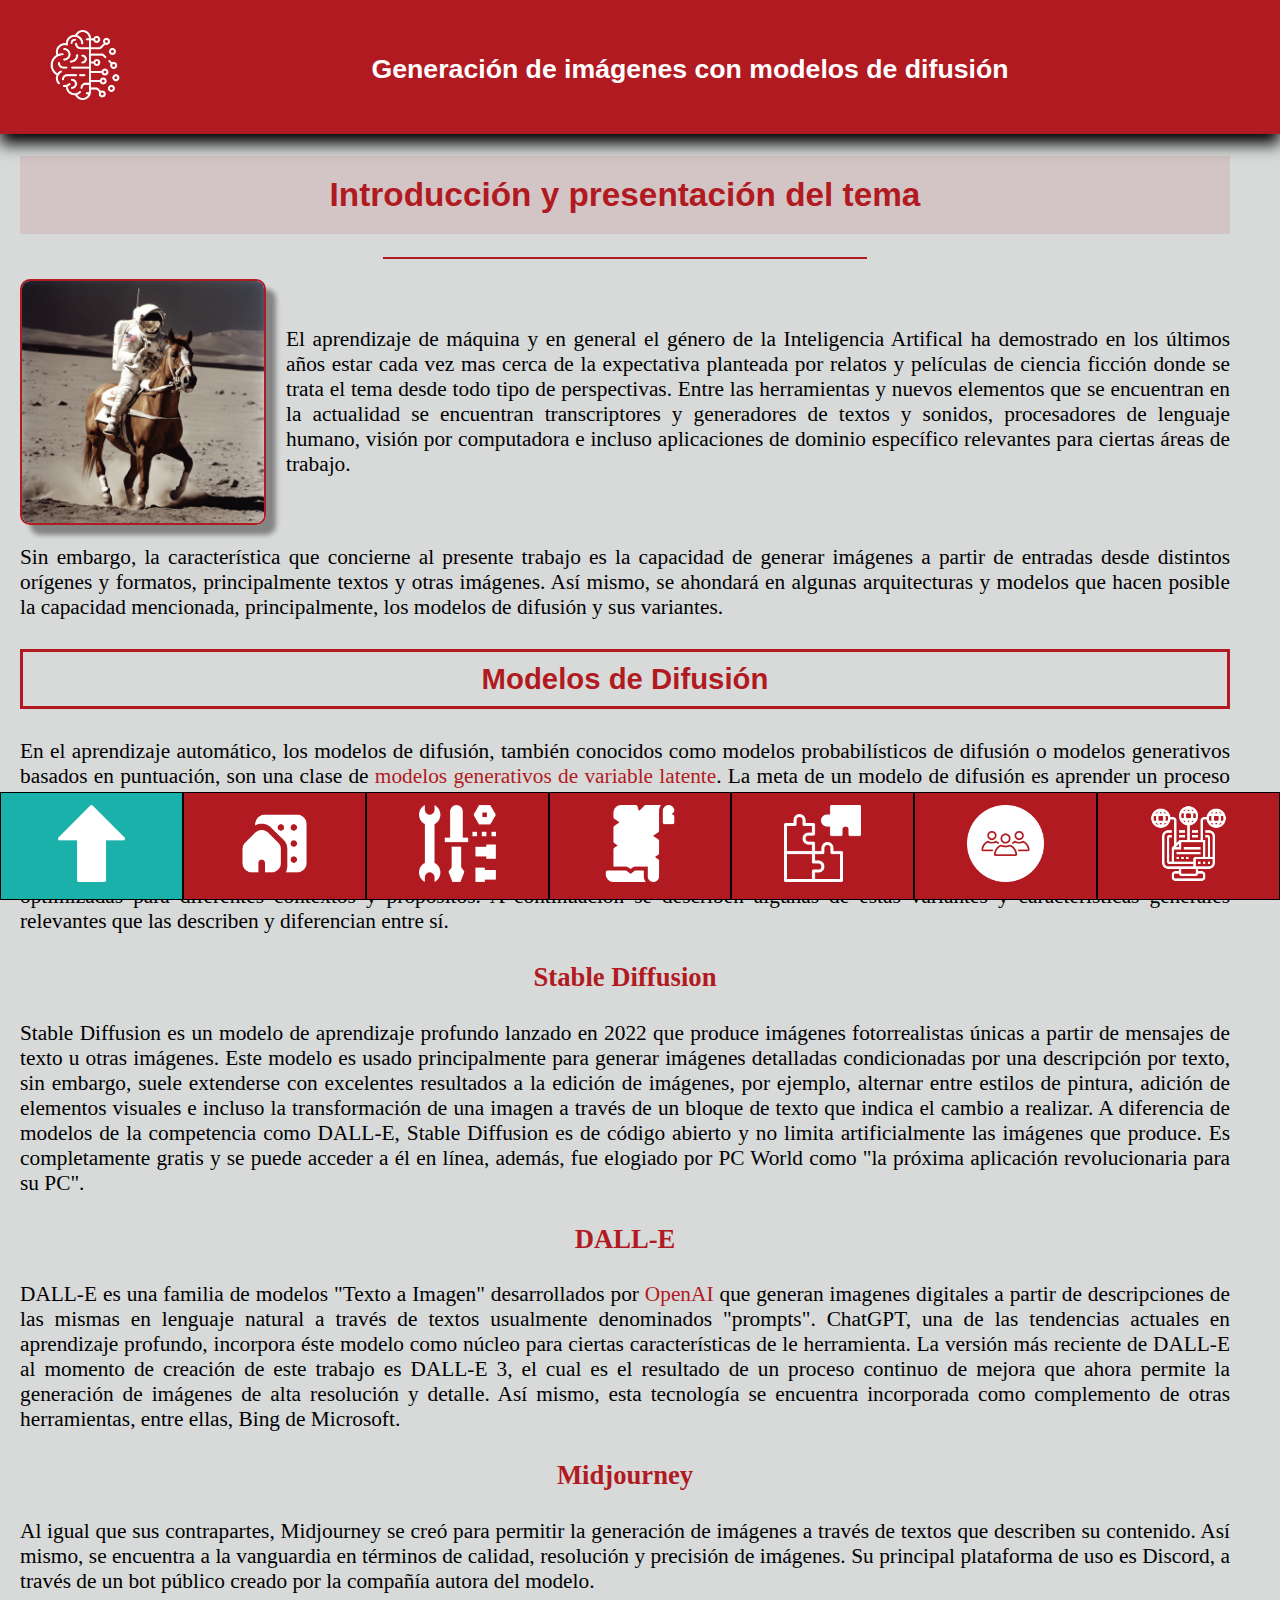
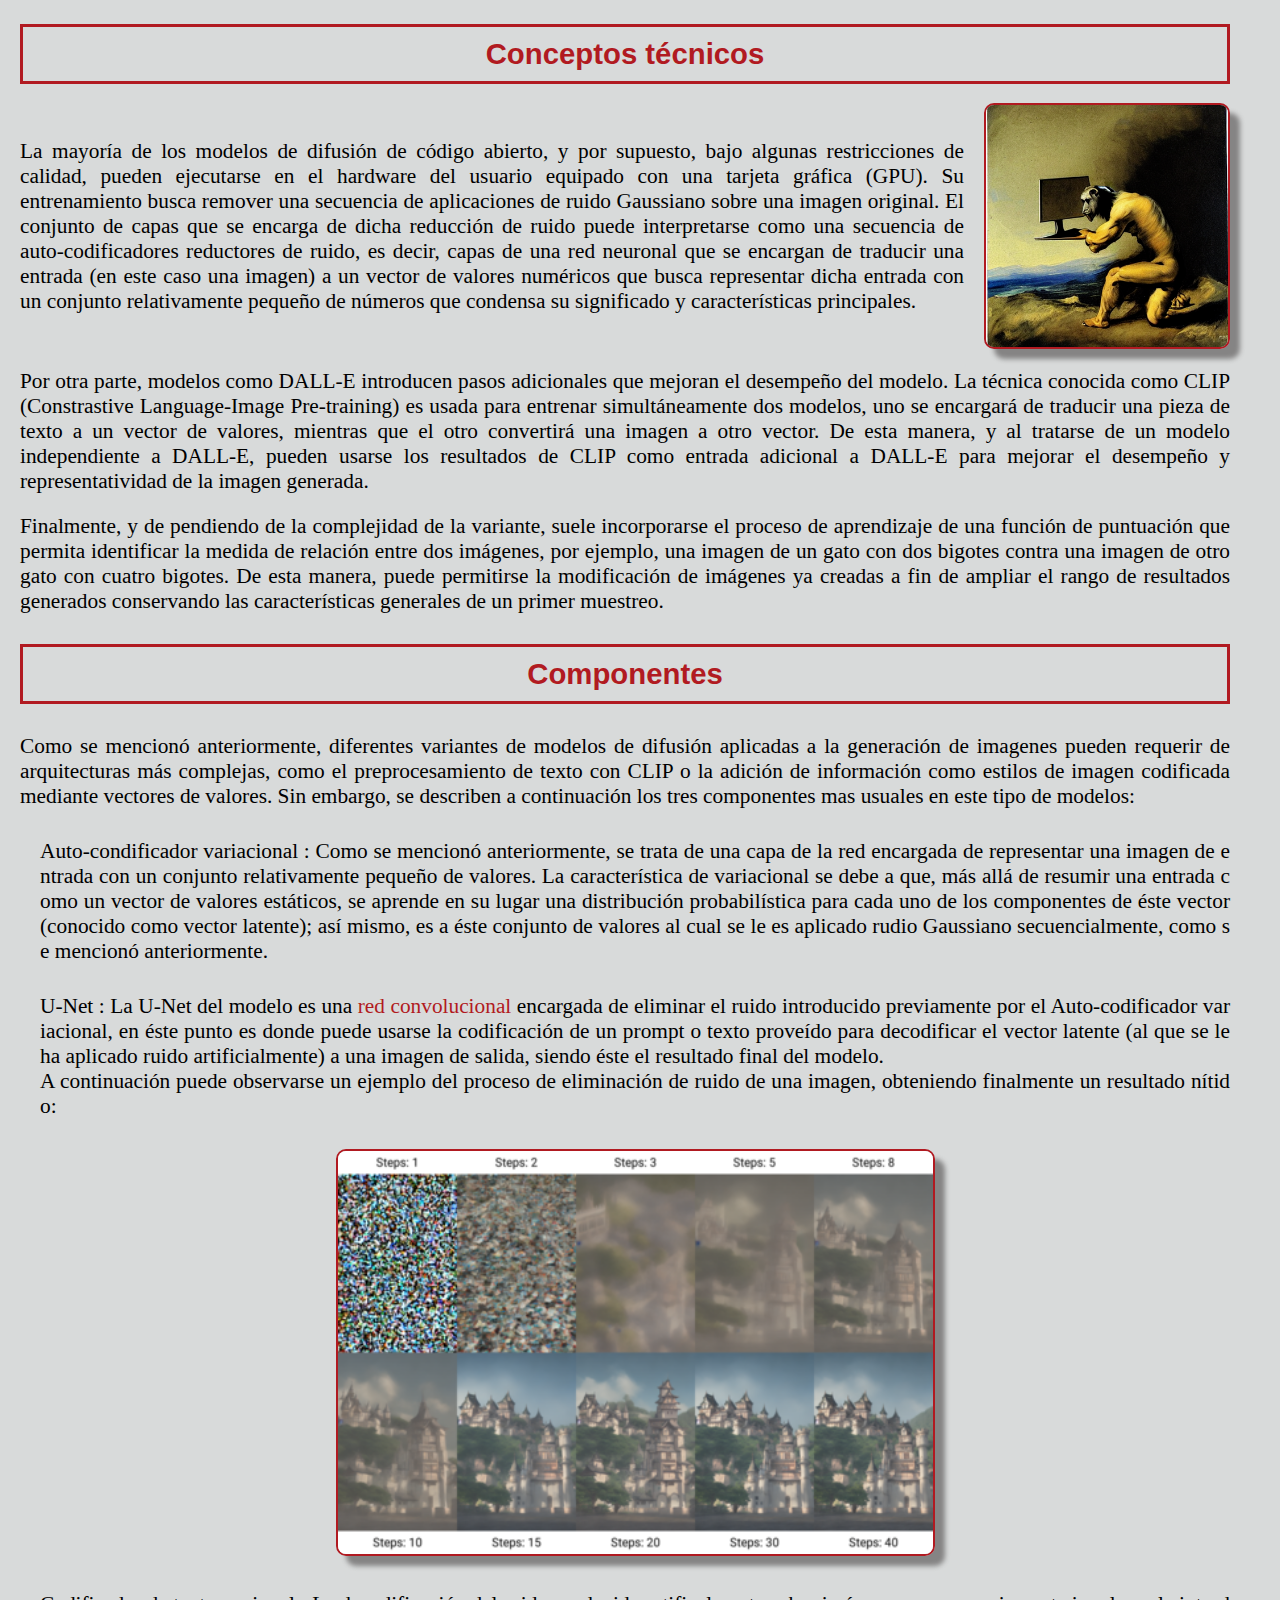
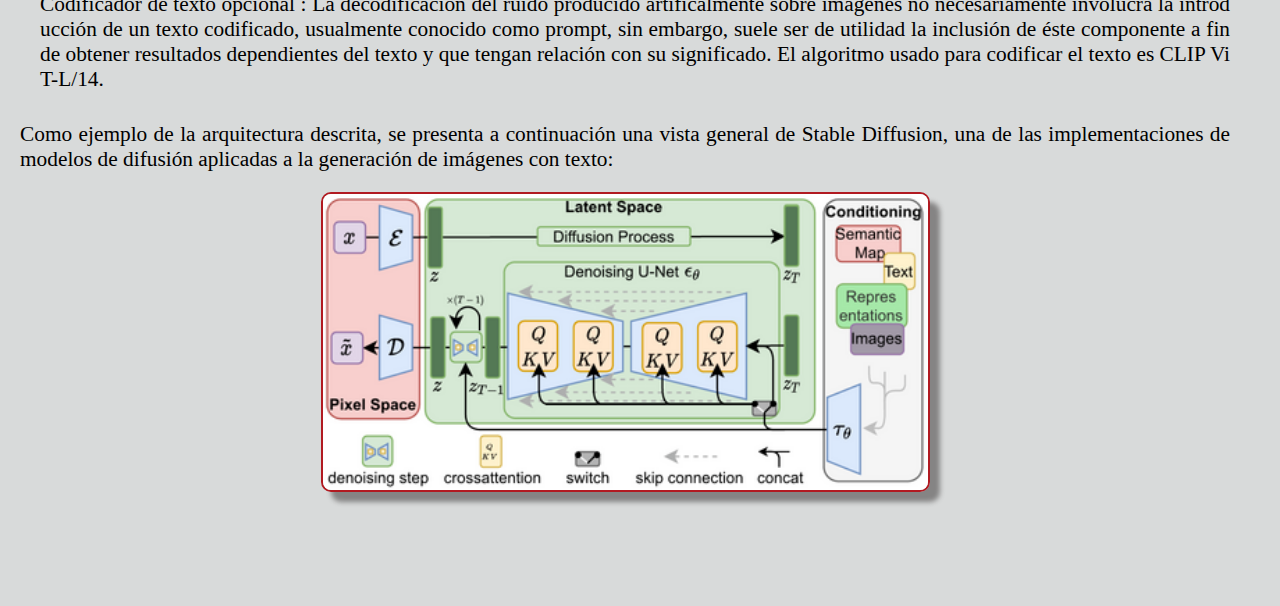
<file: index.html>
<!doctype html>

<html>

<head>
    <meta charset="UTF-8">
    <meta lang="es">
    <title>Modelo Stable Diffusion y la generación de imágenes con modelos de difusión</title>

    <!-- Asociar hoja de estilos de página -->
    <link rel="stylesheet" href="styles/style.css" type="text/css">

    <!-- Asociar logo a la página -->
    <link rel="shortcut icon" href="images/logo.png" />
    
    
</head>

<body>
    <!-- Encabezado de nombre de página -->
    <div class="contenedorEncabezado" id="inicio">
        <a href="index.html" target="_self">
            <img class="imagenLogo" alt="IA logo" src="images/logo.png">
        </a>
        <h1>
            <a href="index.html" target="_self">
                Generación de imágenes con modelos de difusión
            </a>
        </h1>
    </div>

    <!-- contenedor padre para menú de navegación y contenido -->
    <div class="contenedorMaestro">
        <input type="checkbox" id="expandirMenu">
        <label id="expandirMenuEtiqueta" for="expandirMenu">
            <img class="expandir" src="images/Arriba.png">
            <img class="contraer" src="images/Abajo.png">
        </label>

        <ul class="navegacion">
            <li class="itemVolver">
                <a href="#inicio" target="_self">
                    <button>
                        <img src="images/Volver.png">
                        <p>Volver arriba</p>
                    </button>
                </a>
            </li>
            <li>
                <ul>
                    <li>
                        <a href="index.html#modelosDifusion" target="_self">
                            <button>
                                Modelos de difusión
                            </button>
                        </a>
                    </li>
                    <li>
                        <a href="index.html#conceptosTecnicos" target="_self">
                            <button>
                                Conceptos Teóricos
                            </button>
                        </a>
                    </li>
                    <li>
                    <a href="index.html#componentes" target="_self">
                        <button>
                            Componentes
                        </button>
                    </a>
                    </li>
                </ul>
                <a  href="index.html" target="_self">
                    <button>
                        <img src="images/Home.png">
                        <p>Introducción</p>
                    </button>
                </a>
            </li>
            <li>
                <ul>
                    <li>
                    <a href="pages/desarrollo.html#contribucion" target="_self">
                        <button>
                            Contribución mundial a IA
                        </button>
                    </a>
                        </li>
                    <li>
                    <a href="pages/desarrollo.html#equipos" target="_self">
                        <button>
                            Equipos Importantes
                        </button>
                    </a>
                        </li>
                </ul>
                <a href="pages/desarrollo.html" target="_self">
                    <button>
                        <img src="images/Tools.png">
                        <p>Desarollo</p>
                    </button>
                </a>

            </li>
            <li>
                <ul>
                    <li>
                    <a href="pages/historia.html#antecedentes" target="_self">
                        <button>
                            Antecedentes Históricos
                        </button>
                    </a>
                        </li>
                    <li>
                    <a href="pages/historia.html#moderno" target="_self">
                        <button>
                            Desarrollo en la Era Moderna
                        </button>
                    </a>
                        </li>
                    <li>
                    <a href="pages/historia.html#futuro" target="_self">
                        <button>
                            Futuro y desarrollos actuales
                        </button>
                    </a>
                        </li>
                </ul>
                <a href="pages/historia.html" target="_self">
                    <button>
                        <img src="images/Paper.png">
                        <p>Historia</p>
                    </button>
                </a>
            </li>
            <li>
                <ul>
                    <li>
                        <a href="pages/aplicaciones.html#ejemplos" target="_self">
                            <button>
                                Ejemplos de uso
                            </button>
                        </a>
                    </li>
                    <li>
                        <a href="pages/aplicaciones.html#experimentaloTuMismo" target="_self">
                            <button>
                                Experimenta tu mismo
                            </button>
                        </a>
                    </li>
                </ul>
                <a href="pages/aplicaciones.html" target="_self">
                    <button>
                        <img src="images/Activity.png">
                        <p>Aplicaciones</p>
                    </button>
                </a>

            </li>
            <li>
                <a href="pages/personajes.html" target="_self">
                    <button>
                        <img src="images/People.png">
                        <p>Personajes</p>
                    </button>
                </a>
            </li>
            <li>
                <ul>
                    <li>
                        <a href="pages/referencias.html#imagenes" target="_self">
                            <button>
                                Imágenes
                            </button>
                        </a>
                    </li>
                    <li>
                        <a href="pages/referencias.html#referencias" target="_self">
                            <button>
                                Referencias
                            </button>
                        </a>
                    </li>
                </ul>
                <a href="pages/referencias.html" target="_self">
                    <button>
                        <img src="images/Credits.png">
                        <p>Créditos</p>
                    </button>
                </a>
            </li>
        </ul>

        <!-- contenido principal -->
        <div class="contenedorContenido">
            <h1 class="textoTituloContenido">
                Introducción y presentación del tema
            </h1>
            <div class="contenedorSeparador"></div>
            
            <div class="contenedorResponsivo">
                <img src="images/Astronaut.jpg" alt="Ejemplo de stable diffusion"
                            class="imagenGeneral imagenParrafoIzquierda bordeSombra">
            
                <p class="textoContenido">
                    El aprendizaje de máquina y en general el género de la <b>Inteligencia Artifical</b> ha demostrado en los últimos años estar cada vez mas cerca de la expectativa planteada por relatos y películas de ciencia ficción donde se trata el tema desde todo tipo de perspectivas. Entre las herramientas y nuevos elementos que se encuentran en la actualidad se encuentran transcriptores y generadores de textos y sonidos, procesadores de lenguaje humano, visión por computadora e incluso aplicaciones de dominio específico relevantes para ciertas áreas de trabajo.
                </p>
            </div>
            
            
            <p class="textoContenido">
                Sin embargo, la característica que concierne al presente trabajo es la capacidad de <b>generar imágenes a partir de entradas</b> desde distintos orígenes y formatos, principalmente textos y otras imágenes. Así mismo, se ahondará en algunas arquitecturas y modelos que hacen posible la capacidad mencionada, principalmente, los modelos de difusión y sus variantes.
            </p>
            
            <div id="modelosDifusion">
                <h1 class="textoSubtituloContenido">
                    Modelos de Difusión
                </h1>

                <p class="textoContenido">
                    En el aprendizaje automático, los modelos de difusión, también conocidos como modelos probabilísticos de difusión o modelos generativos basados en puntuación, son una clase de <a href="https://en.wikipedia.org/wiki/Latent_variable_model">modelos generativos de variable latente</a>. La meta de un modelo de difusión es aprender un proceso de difusión que genera una <b>distribución probabilística</b> para un conjunto de datos dado, y desde la cuál sea posible <b>muestrear nuevos ejemplos</b> (en nuestro caso imágenes) nunca antes vistas durante etapas de entrenamiento.
                </p>

                <p class="textoContenido">
                    Dentro del conjunto de modelos que se quiere tratar existe una cantidad significativa de implementaciones y variantes distintas <b>usadas y optimizadas</b> para diferentes contextos y propósitos. A continuación se describen algunas de éstas variantes y características generales relevantes que las describen y diferencian entre sí.
                </p>
                
                <div>
                    <h1 class="textoTituloSeccion">
                        Stable Diffusion
                    </h1>

                    <p class="textoContenido">
                        <b>Stable Diffusion</b> es un modelo de aprendizaje profundo lanzado en 2022 que <b>produce imágenes
                        fotorrealistas únicas</b> a partir de mensajes de texto u otras imágenes. Este modelo es usado principalmente para generar imágenes detalladas <b>condicionadas por una descripción por texto</b>, sin embargo, suele extenderse con excelentes resultados a la edición de imágenes, por ejemplo, alternar entre estilos de pintura, adición de elementos visuales e incluso la transformación de una imagen a través de un bloque de texto
                        que indica el cambio a realizar. A diferencia de modelos de la competencia como DALL-E, Stable Diffusion es de <b>código abierto</b> y no limita artificialmente las imágenes que produce. <b>Es completamente gratis</b> y se puede acceder a él en línea, además, fue elogiado por PC World como "la próxima aplicación revolucionaria para su PC".
                    </p>
                </div>
                
                <div>
                <h1 class="textoTituloSeccion">
                    DALL-E
                </h1>
                
                <p class="textoContenido">
                    <b>DALL-E</b> es una familia de modelos "Texto a Imagen" desarrollados por <a href="https://en.wikipedia.org/wiki/OpenAI">OpenAI</a> que generan imagenes digitales a partir de descripciones de las mismas en lenguaje natural a través de textos usualmente denominados <b>"prompts"</b>. ChatGPT, una de las tendencias actuales en aprendizaje profundo, incorpora éste modelo como núcleo para ciertas características de le herramienta. La versión más reciente de DALL-E al momento de creación de este trabajo es <b>DALL-E 3</b>, el cual es el resultado de un proceso continuo de mejora que ahora permite la generación de imágenes de alta resolución y detalle. Así mismo, esta tecnología se encuentra incorporada como <b>complemento de otras herramientas</b>, entre ellas, Bing de Microsoft.
                </p>
                    </div>
                
                <h1 class="textoTituloSeccion">
                    Midjourney
                </h1>
                
                <p class="textoContenido">
                    Al igual que sus contrapartes, <b>Midjourney</b> se creó para permitir la generación de imágenes a través de textos que describen su contenido. Así mismo, se encuentra a la vanguardia en términos de <b>calidad</b>, <b>resolución</b> y <b>precisión de imágenes</b>. Su principal plataforma de uso es <b>Discord</b>, a través de un bot público creado por la compañía autora del modelo.
                </p>
            </div>
            
            <div id="conceptosTecnicos">
                <h1 class="textoSubtituloContenido">
                    Conceptos técnicos
                </h1>
                
                <div class="contenedorResponsivo">
                    
                    <p class="textoContenido">
                        La mayoría de los modelos de difusión de código abierto, y por supuesto, bajo algunas restricciones de calidad, pueden ejecutarse en el <b>hardware del usuario</b> equipado con una tarjeta gráfica (GPU).
                        Su entrenamiento busca remover una secuencia de aplicaciones de
                        <b>ruido Gaussiano</b> sobre una imagen original. El conjunto de capas que se encarga de dicha reducción de
                        ruido puede interpretarse como una secuencia de auto-codificadores reductores de ruido, es decir, capas de una red neuronal que se encargan de traducir una entrada (en este caso una imagen) a un vector de
                        valores numéricos que busca representar dicha entrada con un <b>conjunto relativamente pequeño de números</b>
                        que condensa su significado y características principales.
                    </p>
                    
                    <img src="images/Goya.png" alt="Ejemplo de stable diffusion"
                    class="imagenGeneral imagenParrafoDerecha bordeSombra">
                </div>
                
                <p class="textoContenido">
                    Por otra parte, modelos como DALL-E introducen pasos adicionales que mejoran el desempeño del modelo. La técnica conocida como <b>CLIP (Constrastive Language-Image Pre-training)</b> es usada para entrenar simultáneamente dos modelos, uno se encargará de <b>traducir una pieza de texto a un vector de valores</b>, mientras que el otro <b>convertirá una imagen a otro vector</b>. De esta manera, y al tratarse de un modelo independiente a DALL-E, pueden usarse los resultados de CLIP como entrada adicional a DALL-E para mejorar el desempeño y representatividad de la imagen generada.
                </p>
                <p class="textoContenido">
                    Finalmente, y de pendiendo de la complejidad de la variante, suele incorporarse el proceso de <b>aprendizaje de una función de puntuación</b> que permita identificar la medida de <b>relación entre dos imágenes</b>, por ejemplo, una imagen de un gato con dos bigotes contra una imagen de otro gato con cuatro bigotes. De esta manera, puede permitirse la modificación de imágenes ya creadas a fin de ampliar el rango de resultados generados conservando las características generales de un primer muestreo.
                </p>
            </div>
            
            <div id="componentes">
                <h1 class="textoSubtituloContenido">
                    Componentes
                </h1>
                
                <!-- Lista no ordenada de componentes del modelo -->
                <p class="textoContenido">
                    Como se mencionó anteriormente, diferentes variantes de modelos de difusión aplicadas a la generación de imagenes pueden requerir de <b>arquitecturas más complejas</b>, como el preprocesamiento de texto con CLIP o la adición de información como estilos de imagen codificada mediante vectores de valores. Sin embargo, se describen a continuación los <b>tres componentes</b> mas usuales en este tipo de modelos:
                </p>
                <div class="listaContenido">
                    <p class="textoContenido contenedorMargenInferior">
                        <b>Auto-condificador variacional</b> : Como se mencionó anteriormente, se trata de una capa de la
                        red encargada de representar una imagen de entrada con un conjunto relativamente pequeño de valores.
                        La característica de variacional se debe a que, más allá de resumir una entrada como un vector de
                        valores estáticos, se aprende en su lugar una distribución probabilística para cada uno de los
                        componentes de éste vector (conocido como vector latente); así mismo, es a éste conjunto de valores
                        al cual se le es aplicado rudio Gaussiano secuencialmente, como se mencionó anteriormente.
                    </p>
                    <p class="textoContenido contenedorMargenInferior">
                        <b>U-Net</b> : La U-Net del modelo es una <a
                            href="https://es.wikipedia.org/wiki/Red_neuronal_convolucional">red convolucional</a>
                        encargada de eliminar el ruido introducido previamente por el Auto-codificador variacional, en éste
                        punto es donde puede usarse la codificación de un prompt o texto proveído para decodificar el vector
                        latente (al que se le ha aplicado ruido artificialmente) a una imagen de salida, siendo éste el
                        resultado final del modelo. <br>
                        A continuación puede observarse un ejemplo del proceso de eliminación de ruido de una imagen,
                        obteniendo finalmente un resultado nítido:
                    </p>
                    <img src="images/DecoderSteps.png" alt="Arquitectura del modelo"
                        class="imgAspecto bordeSombra">
                    <p class="textoContenido contenedorMargenInferior">
                        <b>Codificador de texto opcional</b> : La decodificación del ruido producido artificalmente sobre
                        imágenes no necesariamente involucra la introducción de un texto codificado, usualmente conocido
                        como prompt, sin embargo, suele ser de utilidad la inclusión de éste componente a fin de
                        obtener resultados dependientes del texto y que tengan relación con su significado. El algoritmo
                        usado para
                        codificar el texto es CLIP ViT-L/14.
                    </p>
                </div>
                
            </div>

            <!-- Elementos aislados finales -->

            <p class="textoContenido">
                Como ejemplo de la arquitectura descrita, se presenta a continuación una vista general de <b>Stable Diffusion</b>, una de las implementaciones de modelos de difusión aplicadas a la generación de imágenes con texto:
            </p>

            <div class="contenedorCentrado">
                <img src="images/StableDiffusionModel.png" alt="Arquitectura del modelo" class="imgAspecto bordeSombra">
            </div>
        </div>
    </div>

</body>

</html>
</file>
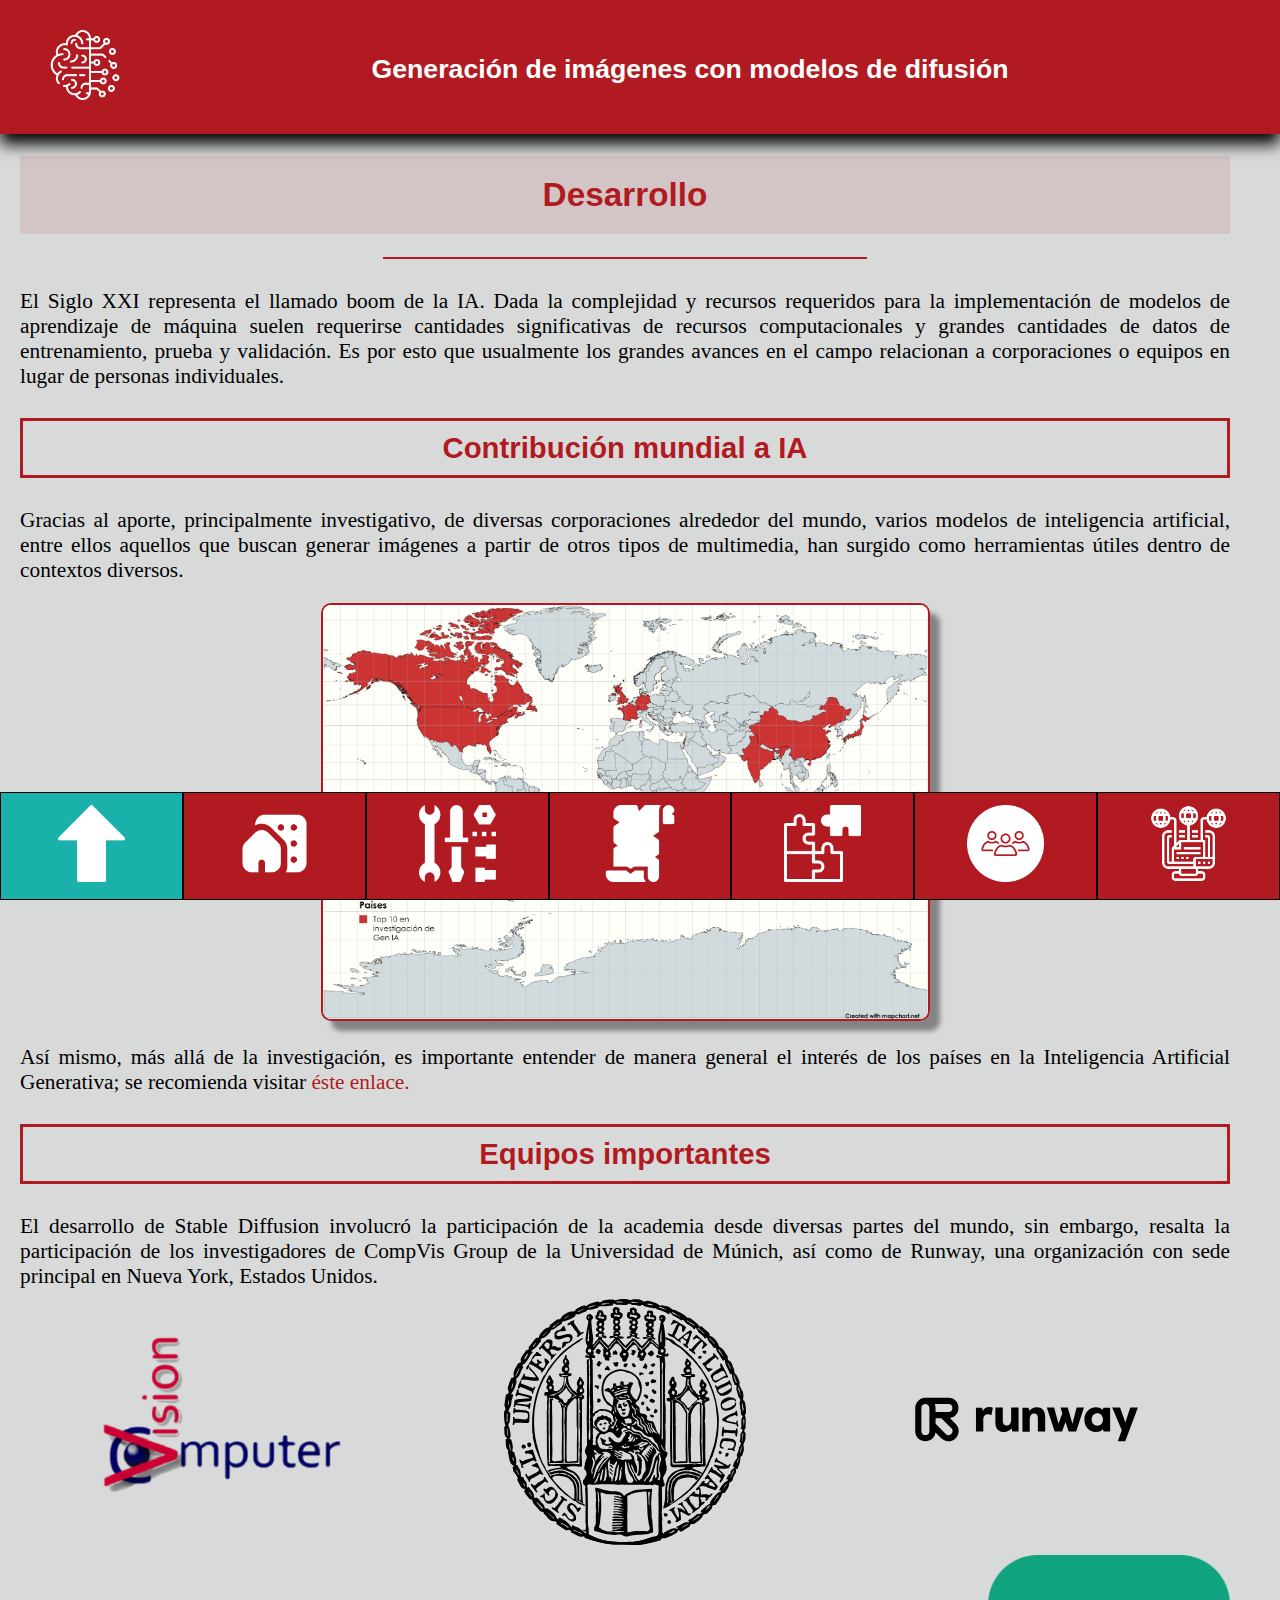
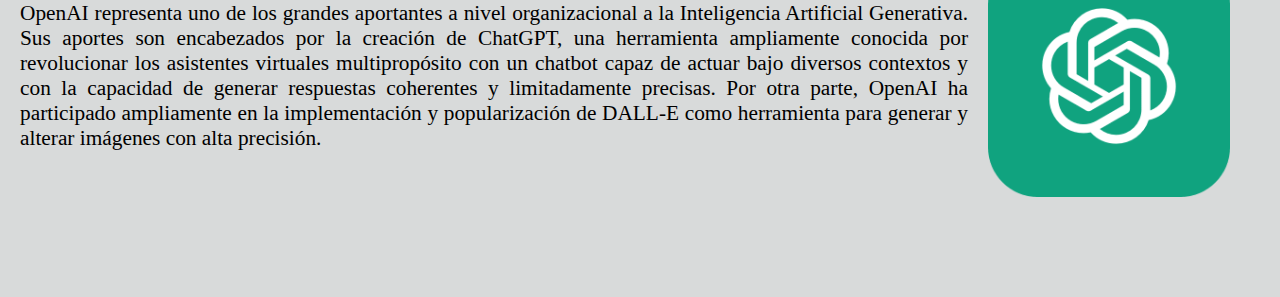
<file: pages/desarrollo.html>
<!doctype html>

<html>

<head>
    <meta charset="UTF-8">
    <meta lang="es">
    <title>Modelo Stable Diffusion y la generación de imágenes con modelos de difusión</title>

    <!-- Asociar hoja de estilos de página -->
    <link rel="stylesheet" href="../styles/style.css" type="text/css">

    <!-- Asociar logo a la página -->
    <link rel="shortcut icon" href="images/logo.png" />
</head>

<body>
    <!-- Encabezado de nombre de página -->
    <div class="contenedorEncabezado" id="inicio">
        <a href="../index.html" target="_self">
            <img class="imagenLogo" alt="IA logo" src="../images/logo.png">
        </a>
        <h1 class="textoTitulo">
            <a href="../index.html" target="_self">
                Generación de imágenes con modelos de difusión
            </a>
        </h1>
    </div>

    <!-- contenedor padre para menú de navegación y contenido -->
    <div class="contenedorMaestro">

        <input type="checkbox" id="expandirMenu">
        <label id="expandirMenuEtiqueta" for="expandirMenu">
            <img class="expandir" src="../images/Arriba.png">
            <img class="contraer" src="../images/Abajo.png">
        </label>

        <ul class="navegacion">
            <li class="itemVolver">
                <a href="#inicio" target="_self">
                    <button>
                        <img src="../images/Volver.png">
                        <p>Volver arriba</p>
                    </button>
                </a>
            </li>
            <li>
                <ul>
                    <li>
                        <a href="../index.html#modelosDifusion" target="_self">
                            <button>
                                Modelos de difusión
                            </button>
                        </a>
                    </li>
                    <li>
                        <a href="../index.html#conceptosTecnicos" target="_self">
                            <button>
                                Conceptos Teóricos
                            </button>
                        </a>
                    </li>
                    <li>
                    <a href="../index.html#componentes" target="_self">
                        <button>
                            Componentes
                        </button>
                    </a>
                    </li>
                </ul>
                <a  href="../index.html" target="_self">
                    <button>
                        <img src="../images/Home.png">
                        <p>Introducción</p>
                    </button>
                </a>
            </li>
            <li>
                <ul>
                    <li>
                    <a href="desarrollo.html#contribucion" target="_self">
                        <button>
                            Contribución mundial a IA
                        </button>
                    </a>
                        </li>
                    <li>
                    <a href="desarrollo.html#equipos" target="_self">
                        <button>
                            Equipos Importantes
                        </button>
                    </a>
                        </li>
                </ul>
                <a href="desarrollo.html" target="_self">
                    <button>
                        <img src="../images/Tools.png">
                        <p>Desarollo</p>
                    </button>
                </a>

            </li>
            <li>
                <ul>
                    <li>
                    <a href="historia.html#antecedentes" target="_self">
                        <button>
                            Antecedentes Históricos
                        </button>
                    </a>
                        </li>
                    <li>
                    <a href="historia.html#moderno" target="_self">
                        <button>
                            Desarrollo en la Era Moderna
                        </button>
                    </a>
                        </li>
                    <li>
                    <a href="historia.html#futuro" target="_self">
                        <button>
                            Futuro y desarrollos actuales
                        </button>
                    </a>
                        </li>
                </ul>
                <a href="historia.html" target="_self">
                    <button>
                        <img src="../images/Paper.png">
                        <p>Historia</p>
                    </button>
                </a>
            </li>
            <li>
                <ul>
                    <li>
                        <a href="aplicaciones.html#ejemplos" target="_self">
                            <button>
                                Ejemplos de uso
                            </button>
                        </a>
                    </li>
                    <li>
                        <a href="aplicaciones.html#experimentaloTuMismo" target="_self">
                            <button>
                                Experimenta tu mismo
                            </button>
                        </a>
                    </li>
                </ul>
                <a href="aplicaciones.html" target="_self">
                    <button>
                        <img src="../images/Activity.png">
                        <p>Aplicaciones</p>
                    </button>
                </a>

            </li>
            <li>
                <a href="personajes.html" target="_self">
                    <button>
                        <img src="../images/People.png">
                        <p>Personajes</p>
                    </button>
                </a>
            </li>
            <li>
                <ul>
                    <li>
                        <a href="referencias.html#imagenes" target="_self">
                            <button>
                                Imágenes
                            </button>
                        </a>
                    </li>
                    <li>
                        <a href="referencias.html#referencias" target="_self">
                            <button>
                                Referencias
                            </button>
                        </a>
                    </li>
                </ul>
                <a href="referencias.html" target="_self">
                    <button>
                        <img src="../images/Credits.png">
                        <p>Créditos</p>
                    </button>
                </a>
            </li>
        </ul>

        <!-- contenido principal -->
        <div class="contenedorContenido">
            <h1 class="textoTituloContenido">
                Desarrollo
            </h1>
            <div class="contenedorSeparador"></div>
            <p class="textoContenido">
                El Siglo XXI representa el llamado <b>boom de la IA</b>. Dada la complejidad y recursos requeridos para la implementación de modelos de aprendizaje de máquina suelen requerirse <b>cantidades significativas de recursos computacionales</b> y grandes cantidades de <b>datos de entrenamiento, prueba y validación</b>. Es por esto que usualmente los grandes avances en el campo relacionan a corporaciones o equipos en lugar de personas individuales.
            </p>
            
            <div id="contribucion">
                <h1 class="textoSubtituloContenido">
                    Contribución mundial a IA
                </h1>
                
                <p class="textoContenido">
                    Gracias al aporte, principalmente investigativo, de diversas <b>corporaciones</b> alrededor del mundo, varios modelos de inteligencia artificial, entre ellos aquellos que buscan generar imágenes a partir de otros tipos de multimedia, han surgido como <b>herramientas útiles</b> dentro de contextos diversos.
                </p>
                
                <!-- Presentación de elementos aislados finales, entre ellos mapa de investigación -->
                <div class="contenedorCentrado">
                    <img src="../images/MapaInvestigacion.png" alt="Mapa de países con más investigación"
                        class="imgAspecto bordeSombra">
                </div>
                <p class="textoContenido">
                    Así mismo, más allá de la investigación, es importante entender de manera general el interés de los
                    países en la <b>Inteligencia Artificial Generativa</b>; se recomienda visitar
                    <a href="https://www.visualcapitalist.com/cp/mapped-interest-in-generative-ai-by-country/">
                        éste enlace.</a>
                </p>
            </div>
            <div id="equipos">
                <h1 class="textoSubtituloContenido">
                    Equipos importantes
                </h1>
                <p class="textoContenido">
                    El desarrollo de <b>Stable Diffusion</b> involucró la participación de la <b>academia</b> desde diversas partes del
                    mundo, sin embargo, resalta la participación de los investigadores de <b>CompVis Group de la Universidad de
                    Múnich</b>, así como de <b>Runway</b>, una organización con sede principal en Nueva York, Estados Unidos. 
                </p>

                <!-- Lista de logos de compañías mencionadas -->
                <div class="contenedorResponsivo">
                    <img src="../images/CompVisLogo.png" alt="Logo CompVis" class="imagenGeneral">
                    <img src="../images/UDeMunichLogo.svg" alt="Logo Universidad de Múnich" class="imagenGeneral">
                    <img src="../images/RunwayLogo.svg" alt="Logo Runway" class="imagenGeneral">
                </div>
                
                <div class="contenedorResponsivo">
                    <p class="textoContenido">
                        <b>OpenAI</b> representa uno de los grandes aportantes a nivel organizacional a la Inteligencia Artificial Generativa. Sus aportes son encabezados por la creación de <b>ChatGPT</b>, una herramienta ampliamente conocida por revolucionar los asistentes virtuales multipropósito con un chatbot capaz de actuar bajo diversos contextos y con la capacidad de generar respuestas coherentes y limitadamente precisas. Por otra parte, OpenAI ha participado ampliamente en la implementación y popularización de <b>DALL-E</b> como herramienta para generar y alterar imágenes con alta precisión.
                    </p>
                    
                    <img src="../images/OpenAI.png" alt="Logo OpenAI"
                            class="imagenGeneral imagenParrafoDerecha">
                </div>
                
            </div>            
        </div>
    </div>

</body>

</html>
</file>
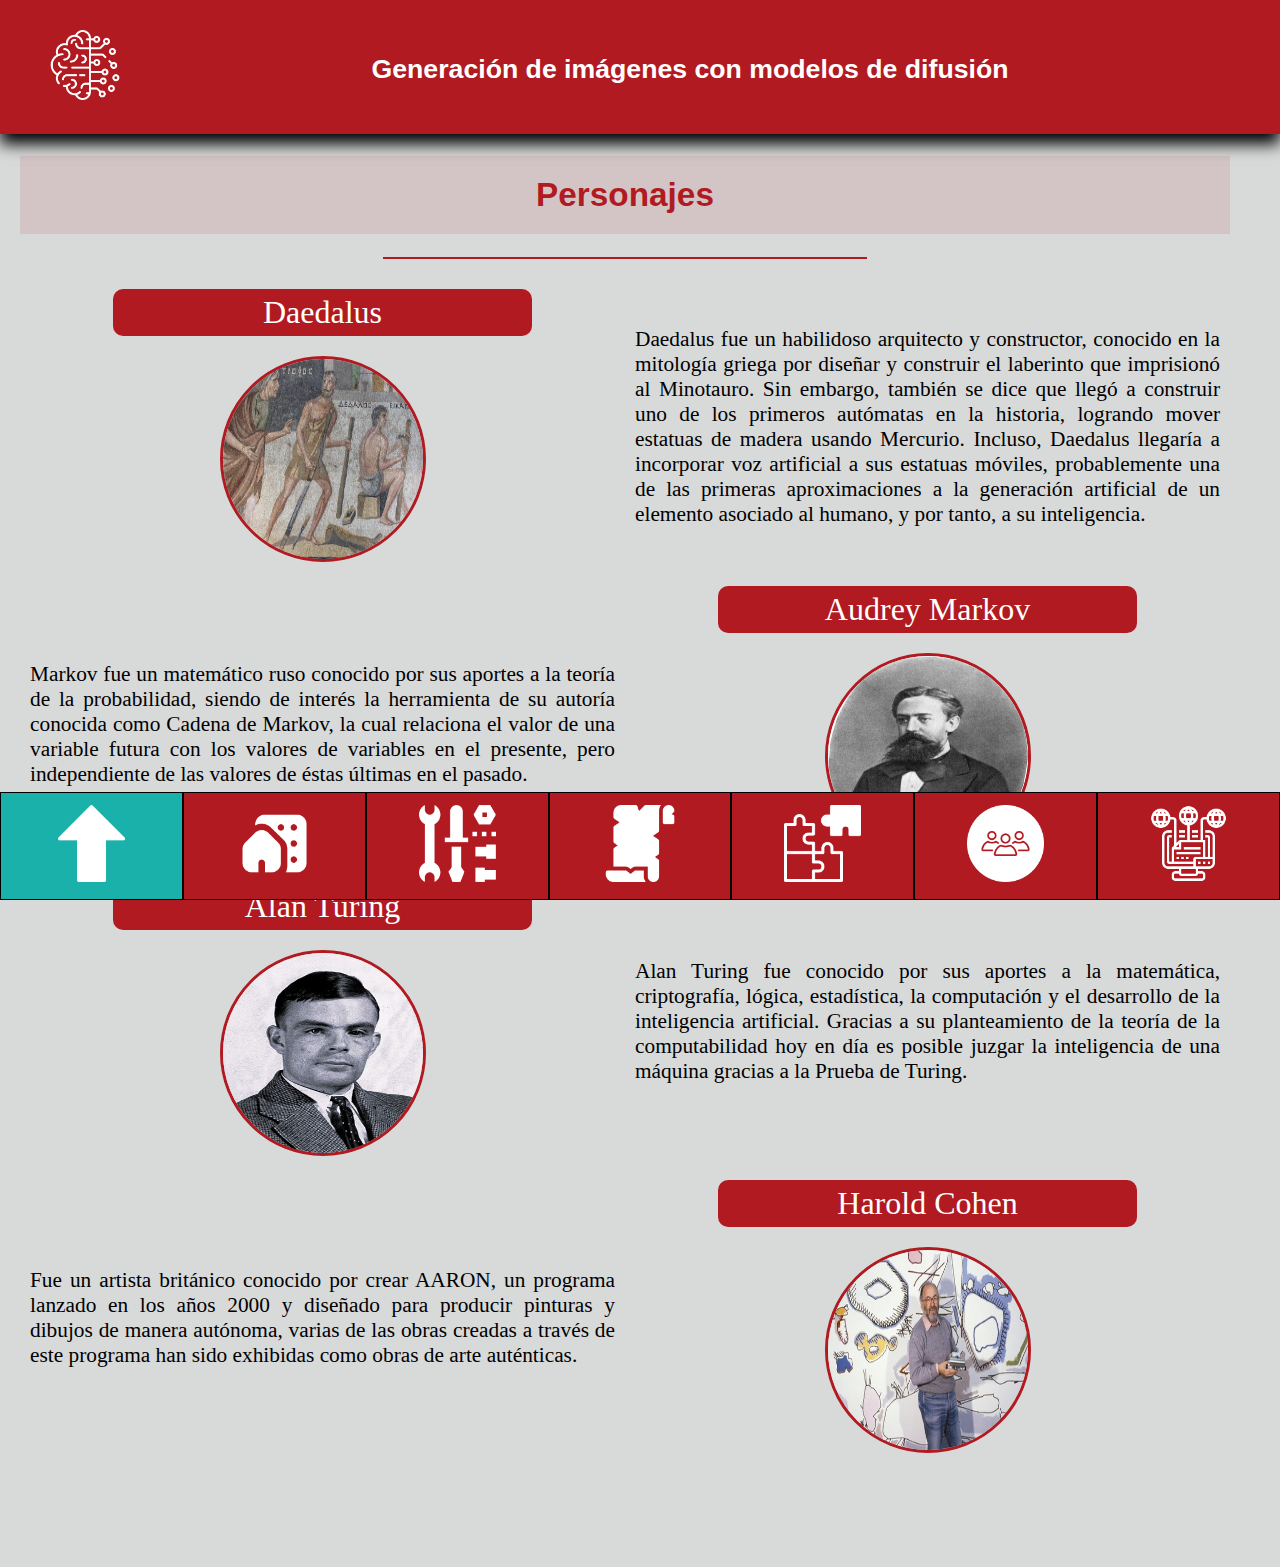
<file: pages/personajes.html>
<!doctype html>

<html>

<head>
    <meta charset="UTF-8">
    <meta lang="es">
    <title>Modelo Stable Diffusion y la generación de imágenes con modelos de difusión</title>

    <!-- Asociar hoja de estilos de página -->
    <link rel="stylesheet" href="../styles/style.css" type="text/css">

    <!-- Asociar logo a la página -->
    <link rel="shortcut icon" href="images/logo.png" />
</head>

<body>
    <!-- Encabezado de nombre de página -->
    <div class="contenedorEncabezado" id="inicio">
        <a href="../index.html" target="_self">
            <img class="imagenLogo" alt="IA logo" src="../images/logo.png">
        </a>
        <h1 class="textoTitulo">
            <a href="../index.html" target="_self">
                Generación de imágenes con modelos de difusión
            </a>
        </h1>
    </div>

    <!-- contenedor padre para menú de navegación y contenido -->
    <div class="contenedorMaestro">

        <input type="checkbox" id="expandirMenu">
        <label id="expandirMenuEtiqueta" for="expandirMenu">
            <img class="expandir" src="../images/Arriba.png">
            <img class="contraer" src="../images/Abajo.png">
        </label>

        <ul class="navegacion">
            <li class="itemVolver">
                <a href="#inicio" target="_self">
                    <button>
                        <img src="../images/Volver.png">
                        <p>Volver arriba</p>
                    </button>
                </a>
            </li>
            <li>
                <ul>
                    <li>
                        <a href="../index.html#modelosDifusion" target="_self">
                            <button>
                                Modelos de difusión
                            </button>
                        </a>
                    </li>
                    <li>
                        <a href="../index.html#conceptosTecnicos" target="_self">
                            <button>
                                Conceptos Teóricos
                            </button>
                        </a>
                    </li>
                    <li>
                    <a href="../index.html#componentes" target="_self">
                        <button>
                            Componentes
                        </button>
                    </a>
                    </li>
                </ul>
                <a  href="../index.html" target="_self">
                    <button>
                        <img src="../images/Home.png">
                        <p>Introducción</p>
                    </button>
                </a>
            </li>
            <li>
                <ul>
                    <li>
                    <a href="desarrollo.html#contribucion" target="_self">
                        <button>
                            Contribución mundial a IA
                        </button>
                    </a>
                        </li>
                    <li>
                    <a href="desarrollo.html#equipos" target="_self">
                        <button>
                            Equipos Importantes
                        </button>
                    </a>
                        </li>
                </ul>
                <a href="desarrollo.html" target="_self">
                    <button>
                        <img src="../images/Tools.png">
                        <p>Desarollo</p>
                    </button>
                </a>

            </li>
            <li>
                <ul>
                    <li>
                    <a href="historia.html#antecedentes" target="_self">
                        <button>
                            Antecedentes Históricos
                        </button>
                    </a>
                        </li>
                    <li>
                    <a href="historia.html#moderno" target="_self">
                        <button>
                            Desarrollo en la Era Moderna
                        </button>
                    </a>
                        </li>
                    <li>
                    <a href="historia.html#futuro" target="_self">
                        <button>
                            Futuro y desarrollos actuales
                        </button>
                    </a>
                        </li>
                </ul>
                <a href="historia.html" target="_self">
                    <button>
                        <img src="../images/Paper.png">
                        <p>Historia</p>
                    </button>
                </a>
            </li>
            <li>
                <ul>
                    <li>
                        <a href="aplicaciones.html#ejemplos" target="_self">
                            <button>
                                Ejemplos de uso
                            </button>
                        </a>
                    </li>
                    <li>
                        <a href="aplicaciones.html#experimentaloTuMismo" target="_self">
                            <button>
                                Experimenta tu mismo
                            </button>
                        </a>
                    </li>
                </ul>
                <a href="aplicaciones.html" target="_self">
                    <button>
                        <img src="../images/Activity.png">
                        <p>Aplicaciones</p>
                    </button>
                </a>

            </li>
            <li>
                <a href="personajes.html" target="_self">
                    <button>
                        <img src="../images/People.png">
                        <p>Personajes</p>
                    </button>
                </a>
            </li>
            <li>
                <ul>
                    <li>
                        <a href="referencias.html#imagenes" target="_self">
                            <button>
                                Imágenes
                            </button>
                        </a>
                    </li>
                    <li>
                        <a href="referencias.html#referencias" target="_self">
                            <button>
                                Referencias
                            </button>
                        </a>
                    </li>
                </ul>
                <a href="referencias.html" target="_self">
                    <button>
                        <img src="../images/Credits.png">
                        <p>Créditos</p>
                    </button>
                </a>
            </li>
        </ul>

        <!-- contenido principal -->
        <div class="contenedorContenido">
            <h1 class="textoTituloContenido">
                Personajes
            </h1>
            <div class="contenedorSeparador"></div>

            <!-- 
                Tabla de personajes, la intercalación de elementos con imagen alineada a 
                izquierda o derecha se realiza en la hoja de estilos
            -->
            <div class="tablaGeneral">
                <div>
                    <div>
                        <!-- Cada nombre de persona se ve acompañado de una imagen asociada-->
                        <p class="textoPildora">Daedalus</p>
                        <img src="../images/Daedalus.jpg" alt="Daedalus" />
                    </div>
                    <div>
                        <p class="textoContenido">
                            Daedalus fue un habilidoso <b>arquitecto y constructor</b>, conocido en la mitología griega por
                            diseñar
                            y
                            construir el laberinto que imprisionó al Minotauro. Sin embargo, también se dice que
                            llegó a
                            construir
                            uno de los <b>primeros autómatas en la historia</b>, logrando mover estatuas de madera usando
                            Mercurio.
                            Incluso, Daedalus llegaría a incorporar voz artificial a sus <b>estatuas móviles</b>,
                            probablemente
                            una
                            de las
                            primeras aproximaciones a la generación artificial de un elemento asociado al humano, y
                            por
                            tanto, a su
                            inteligencia.
                        </p>

                    </div>
                </div>
                <div>
                    <div>
                        <p class="textoPildora">Audrey Markov</p>
                        <img src="../images/Markov.jpg" alt="Daedalus" />
                    </div>
                    <div>
                        <p class="textoContenido">
                            Markov fue un matemático ruso conocido por sus aportes a la <b>teoría de la probabilidad</b>,
                            siendo de interés la
                            herramienta de su autoría conocida como Cadena de Markov, la cual relaciona el valor de
                            una variable
                            futura
                            con
                            los
                            valores de variables en el presente, pero independiente de las valores de éstas últimas
                            en el
                            pasado.
                        </p>
                    </div>
                </div>
                <div>
                    <div>
                        <p class="textoPildora">Alan Turing</p>
                        <img src="../images/Turing.jpg" alt="Daedalus" />
                    </div>
                    <div>
                            <p class="textoContenido">
                                Alan Turing fue conocido por sus aportes a la <b>matemática</b>, <b>criptografía</b>, <b>lógica</b>,
                                <b>estadística</b>,
                                la
                                computación y el desarrollo de la inteligencia artificial. Gracias a su planteamiento de
                                la
                                <b>teoría
                                de la
                                computabilidad</b> hoy en día es posible juzgar la inteligencia de una máquina gracias a la
                                <b>Prueba
                                de
                                Turing</b>.
                            </p>
                    </div>
                </div>
                <div>
                    <div>
                        <p class="textoPildora">Harold Cohen</p>
                        <img src="../images/Cohen.jpg" alt="Daedalus" />
                    </div>
                    <div>
                        <p class="textoContenido">
                            Fue un <b>artista británico</b> conocido por crear <b>AARON</b>, un programa lanzado en los años 2000
                            y diseñado para <b>producir
                            pinturas y
                            dibujos de manera autónoma</b>, varias de las obras creadas a través
                            de
                            este
                            programa han sido exhibidas como obras de arte auténticas.
                        </p>
                    </div>
                </div>
            </div>
        </div>

    </div>

</body>

</html>
</file>
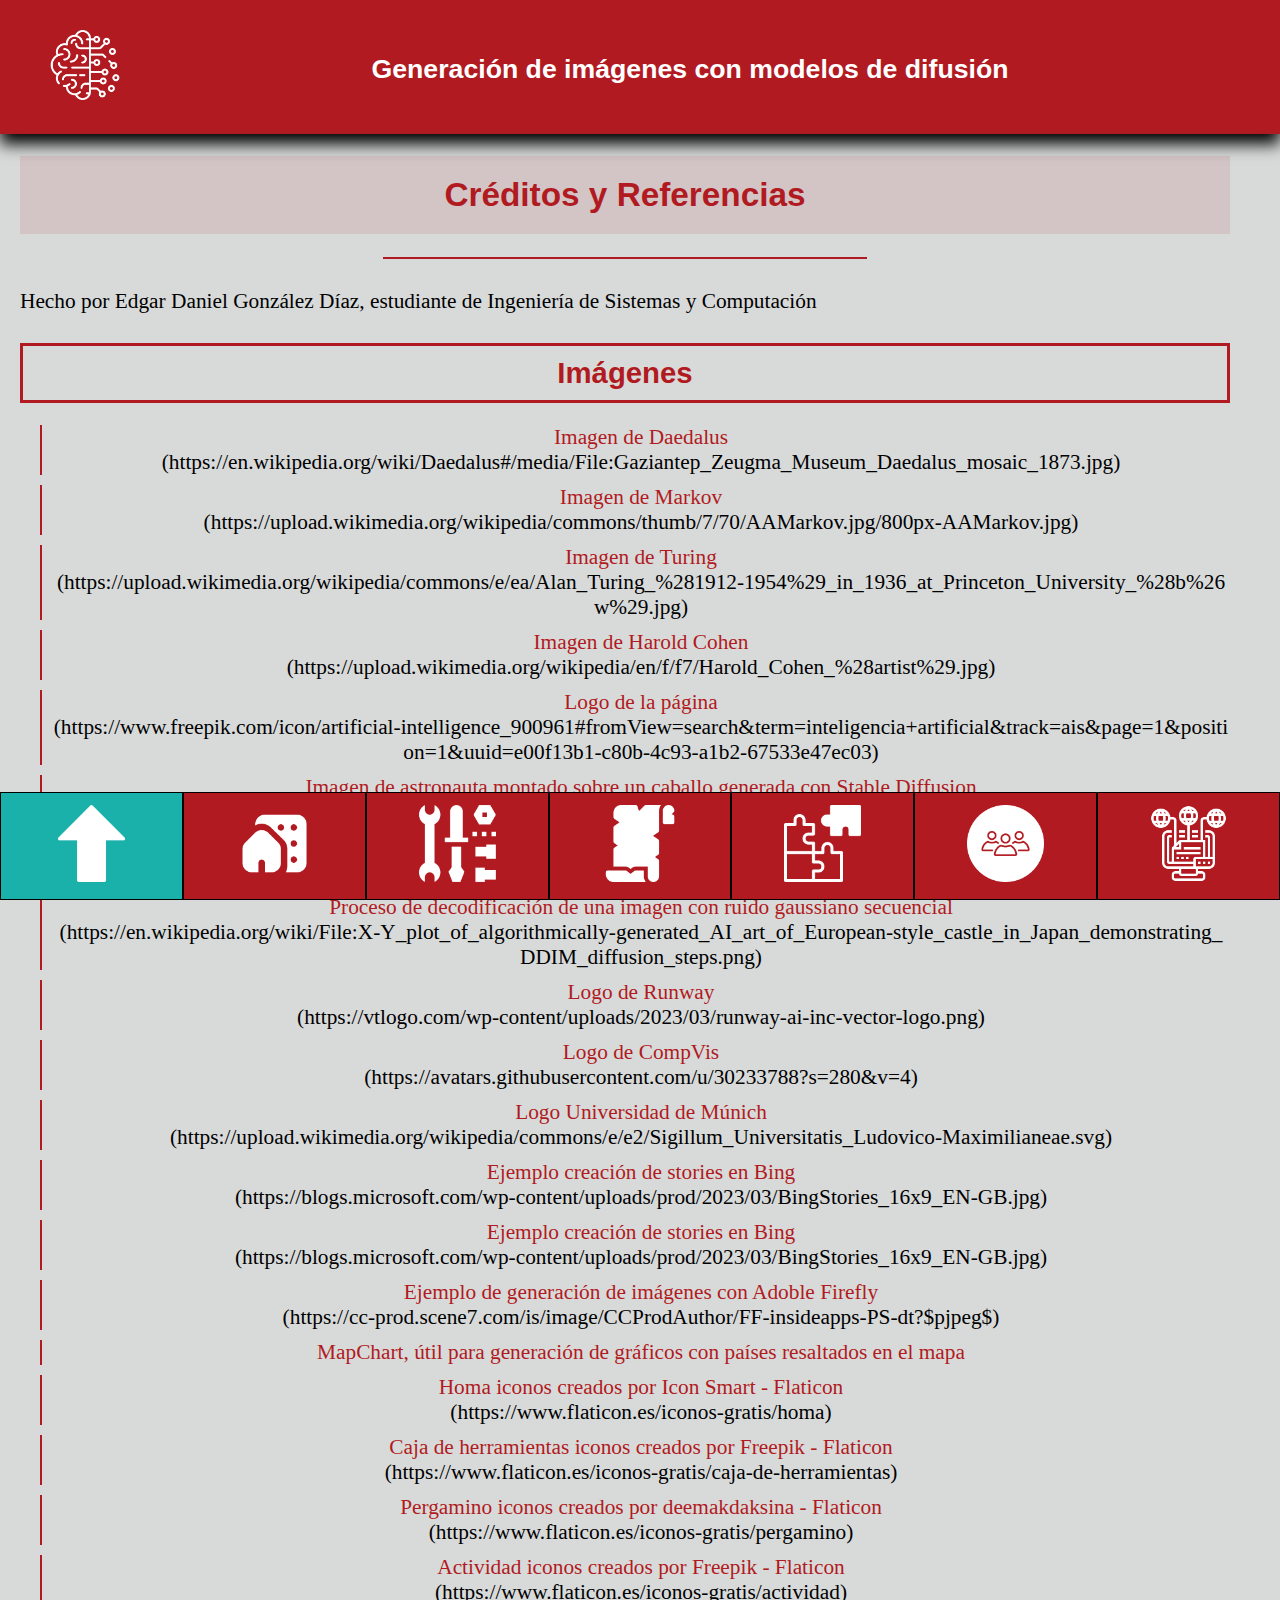
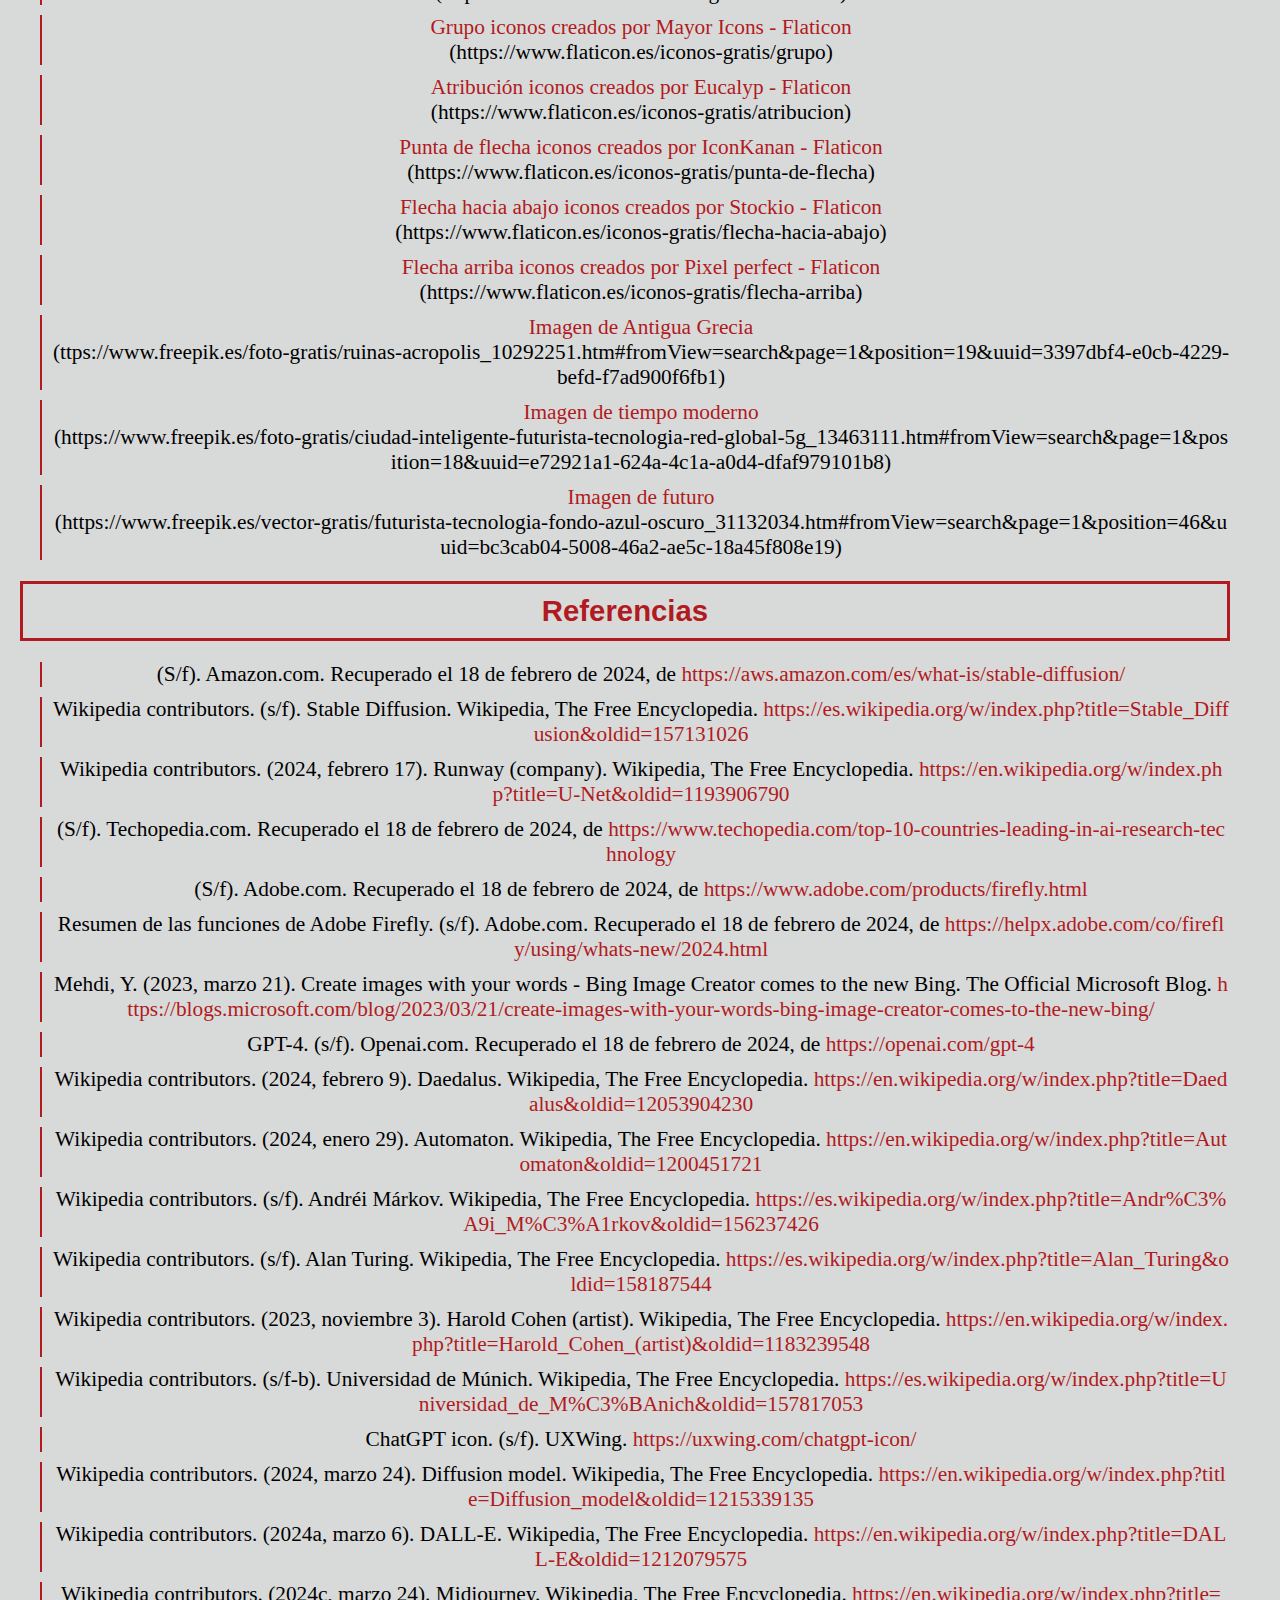
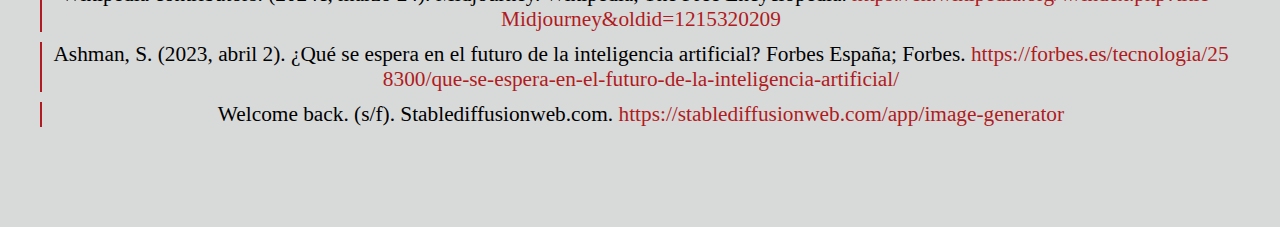
<file: pages/referencias.html>
<!doctype html>

<html>

<head>
    <meta charset="UTF-8">
    <meta lang="es">
    <title>Modelo Stable Diffusion y la generación de imágenes con modelos de difusión</title>

    <!-- Asociar hoja de estilos de página -->
    <link rel="stylesheet" href="../styles/style.css" type="text/css">

    <!-- Asociar logo a la página -->
    <link rel="shortcut icon" href="images/logo.png" />
</head>

<body>
    <!-- Encabezado de nombre de página -->
    <div class="contenedorEncabezado" id="inicio">
        <a href="../index.html" target="_self">
            <img class="imagenLogo" alt="IA logo" src="../images/logo.png">
        </a>
        <h1 class="textoTitulo">
            <a href="../index.html" target="_self">
                Generación de imágenes con modelos de difusión
            </a>
        </h1>
    </div>

    <!-- contenedor padre para menú de navegación y contenido -->
    <div class="contenedorMaestro">

        <input type="checkbox" id="expandirMenu">
        <label id="expandirMenuEtiqueta" for="expandirMenu">
            <img class="expandir" src="../images/Arriba.png">
            <img class="contraer" src="../images/Abajo.png">
        </label>

        <ul class="navegacion">
            <li class="itemVolver">
                <a href="#inicio" target="_self">
                    <button>
                        <img src="../images/Volver.png">
                        <p>Volver arriba</p>
                    </button>
                </a>
            </li>
            <li>
                <ul>
                    <li>
                        <a href="../index.html#modelosDifusion" target="_self">
                            <button>
                                Modelos de difusión
                            </button>
                        </a>
                    </li>
                    <li>
                        <a href="../index.html#conceptosTecnicos" target="_self">
                            <button>
                                Conceptos Teóricos
                            </button>
                        </a>
                    </li>
                    <li>
                    <a href="../index.html#componentes" target="_self">
                        <button>
                            Componentes
                        </button>
                    </a>
                    </li>
                </ul>
                <a  href="../index.html" target="_self">
                    <button>
                        <img src="../images/Home.png">
                        <p>Introducción</p>
                    </button>
                </a>
            </li>
            <li>
                <ul>
                    <li>
                    <a href="desarrollo.html#contribucion" target="_self">
                        <button>
                            Contribución mundial a IA
                        </button>
                    </a>
                        </li>
                    <li>
                    <a href="desarrollo.html#equipos" target="_self">
                        <button>
                            Equipos Importantes
                        </button>
                    </a>
                        </li>
                </ul>
                <a href="desarrollo.html" target="_self">
                    <button>
                        <img src="../images/Tools.png">
                        <p>Desarollo</p>
                    </button>
                </a>

            </li>
            <li>
                <ul>
                    <li>
                    <a href="historia.html#antecedentes" target="_self">
                        <button>
                            Antecedentes Históricos
                        </button>
                    </a>
                        </li>
                    <li>
                    <a href="historia.html#moderno" target="_self">
                        <button>
                            Desarrollo en la Era Moderna
                        </button>
                    </a>
                        </li>
                    <li>
                    <a href="historia.html#futuro" target="_self">
                        <button>
                            Futuro y desarrollos actuales
                        </button>
                    </a>
                        </li>
                </ul>
                <a href="historia.html" target="_self">
                    <button>
                        <img src="../images/Paper.png">
                        <p>Historia</p>
                    </button>
                </a>
            </li>
            <li>
                <ul>
                    <li>
                        <a href="aplicaciones.html#ejemplos" target="_self">
                            <button>
                                Ejemplos de uso
                            </button>
                        </a>
                    </li>
                    <li>
                        <a href="aplicaciones.html#experimentaloTuMismo" target="_self">
                            <button>
                                Experimenta tu mismo
                            </button>
                        </a>
                    </li>
                </ul>
                <a href="aplicaciones.html" target="_self">
                    <button>
                        <img src="../images/Activity.png">
                        <p>Aplicaciones</p>
                    </button>
                </a>

            </li>
            <li>
                <a href="personajes.html" target="_self">
                    <button>
                        <img src="../images/People.png">
                        <p>Personajes</p>
                    </button>
                </a>
            </li>
            <li>
                <ul>
                    <li>
                        <a href="referencias.html#imagenes" target="_self">
                            <button>
                                Imágenes
                            </button>
                        </a>
                    </li>
                    <li>
                        <a href="referencias.html#referencias" target="_self">
                            <button>
                                Referencias
                            </button>
                        </a>
                    </li>
                </ul>
                <a href="referencias.html" target="_self">
                    <button>
                        <img src="../images/Credits.png">
                        <p>Créditos</p>
                    </button>
                </a>
            </li>
        </ul>

        <!-- contenido principal -->
        <div class="contenedorContenido">
            <h1 class="textoTituloContenido">
                Créditos y Referencias
            </h1>
            <div class="contenedorSeparador"></div>
            <p class="textoContenido">
                Hecho por <b>Edgar Daniel González Díaz</b>, estudiante de <b>Ingeniería de Sistemas y Computación</b>
            </p>
            
            <div id="imagenes">
                <h1 class="textoSubtituloContenido">
                    Imágenes
                </h1>
                
                <!-- Lista de enlaces a imágenes -->
                <ul class="listaContenido">
                <li>
                    <a href="https://en.wikipedia.org/wiki/Daedalus#/media/File:Gaziantep_Zeugma_Museum_Daedalus_mosaic_1873.jpg">Imagen
                        de Daedalus</a><br>
                    (https://en.wikipedia.org/wiki/Daedalus#/media/File:Gaziantep_Zeugma_Museum_Daedalus_mosaic_1873.jpg)
                </li>
                <li>
                    <a href="https://upload.wikimedia.org/wikipedia/commons/thumb/7/70/AAMarkov.jpg/800px-AAMarkov.jpg">Imagen
                        de Markov</a><br>
                    (https://upload.wikimedia.org/wikipedia/commons/thumb/7/70/AAMarkov.jpg/800px-AAMarkov.jpg)
                </li>
                <li>
                    <a
                        href="https://upload.wikimedia.org/wikipedia/commons/e/ea/Alan_Turing_%281912-1954%29_in_1936_at_Princeton_University_%28b%26w%29.jpg">Imagen
                        de Turing</a><br>
                    (https://upload.wikimedia.org/wikipedia/commons/e/ea/Alan_Turing_%281912-1954%29_in_1936_at_Princeton_University_%28b%26w%29.jpg)
                </li>
                <li>
                    <a href="https://upload.wikimedia.org/wikipedia/en/f/f7/Harold_Cohen_%28artist%29.jpg">Imagen de
                        Harold Cohen</a><br>
                    (https://upload.wikimedia.org/wikipedia/en/f/f7/Harold_Cohen_%28artist%29.jpg)
                </li>
                <li>
                    <a
                        href="https://www.freepik.com/icon/artificial-intelligence_900961#fromView=search&term=inteligencia+artificial&track=ais&page=1&position=1&uuid=e00f13b1-c80b-4c93-a1b2-67533e47ec03">Logo
                        de la página</a><br>
                    (https://www.freepik.com/icon/artificial-intelligence_900961#fromView=search&term=inteligencia+artificial&track=ais&page=1&position=1&uuid=e00f13b1-c80b-4c93-a1b2-67533e47ec03)
                </li>
                <li>
                    <a href="https://es.wikipedia.org/wiki/Archivo:Astronaut_Riding_a_Horse_(SDXL).jpg" target="_blank">
                        Imagen de astronauta montado sobre un caballo generada con Stable Diffusion
                    </a><br>
                    (https://es.wikipedia.org/wiki/Archivo:Astronaut_Riding_a_Horse_(SDXL).jpg)
                </li>
                <li>
                    <a href="https://en.wikipedia.org/wiki/File:Stable_Diffusion_architecture.png" target="_blank">
                        Imagen de arquitectura de Stable Diffusion
                    </a><br>
                    (https://en.wikipedia.org/wiki/File:Stable_Diffusion_architecture.png)
                </li>
                <li>
                    <a href="https://en.wikipedia.org/wiki/File:X-Y_plot_of_algorithmically-generated_AI_art_of_European-style_castle_in_Japan_demonstrating_DDIM_diffusion_steps.png"
                        target="_blank">
                        Proceso de decodificación de una imagen con ruido gaussiano secuencial
                    </a><br>
                    (https://en.wikipedia.org/wiki/File:X-Y_plot_of_algorithmically-generated_AI_art_of_European-style_castle_in_Japan_demonstrating_DDIM_diffusion_steps.png)
                </li>
                <li>
                    <a href="https://vtlogo.com/wp-content/uploads/2023/03/runway-ai-inc-vector-logo.png"
                        target="_blank">
                        Logo de Runway
                    </a><br>
                    (https://vtlogo.com/wp-content/uploads/2023/03/runway-ai-inc-vector-logo.png)
                </li>
                <li>
                    <a href="https://avatars.githubusercontent.com/u/30233788?s=280&v=4" target="_blank">
                        Logo de CompVis
                    </a><br>
                    (https://avatars.githubusercontent.com/u/30233788?s=280&v=4)
                </li>
                <li>
                    <a href="https://upload.wikimedia.org/wikipedia/commons/e/e2/Sigillum_Universitatis_Ludovico-Maximilianeae.svg"
                        target="_blank">
                        Logo Universidad de Múnich
                    </a><br>
                    (https://upload.wikimedia.org/wikipedia/commons/e/e2/Sigillum_Universitatis_Ludovico-Maximilianeae.svg)
                </li>
                <li>
                    <a href="https://blogs.microsoft.com/wp-content/uploads/prod/2023/03/BingStories_16x9_EN-GB.jpg"
                        target="_blank">
                        Ejemplo creación de stories en Bing
                    </a><br>
                    (https://blogs.microsoft.com/wp-content/uploads/prod/2023/03/BingStories_16x9_EN-GB.jpg)
                </li>
                <li>
                    <a href="https://blogs.microsoft.com/wp-content/uploads/prod/2023/03/BingStories_16x9_EN-GB.jpg"
                        target="_blank">
                        Ejemplo creación de stories en Bing
                    </a><br>
                    (https://blogs.microsoft.com/wp-content/uploads/prod/2023/03/BingStories_16x9_EN-GB.jpg)
                </li>
                <li>
                    <a href="https://cc-prod.scene7.com/is/image/CCProdAuthor/FF-insideapps-PS-dt?$pjpeg$"
                        target="_blank">
                        Ejemplo de generación de imágenes con Adoble Firefly
                    </a><br>
                    (https://cc-prod.scene7.com/is/image/CCProdAuthor/FF-insideapps-PS-dt?$pjpeg$)
                </li>
                <li>
                    <a href="https://www.mapchart.net" target="_blank">
                        MapChart, útil para generación de gráficos con países resaltados en el mapa
                    </a><br>
                </li>
                <li>
                    <a href="https://www.flaticon.es/iconos-gratis/homa" title="homa iconos" target="_blank">Homa iconos creados por Icon Smart - Flaticon</a>
                    <br>
                    (https://www.flaticon.es/iconos-gratis/homa)
                </li>
                <li>
                    <a href="https://www.flaticon.es/iconos-gratis/caja-de-herramientas" title="caja de herramientas iconos">Caja de herramientas iconos creados por Freepik - Flaticon</a>
                    <br>
                    (https://www.flaticon.es/iconos-gratis/caja-de-herramientas)
                </li>
                <li>
                    <a href="https://www.flaticon.es/iconos-gratis/pergamino" title="pergamino iconos">Pergamino iconos creados por deemakdaksina - Flaticon</a>
                    <br>
                    (https://www.flaticon.es/iconos-gratis/pergamino)
                </li>
                <li>
                    <a href="https://www.flaticon.es/iconos-gratis/actividad" title="actividad iconos">Actividad iconos creados por Freepik - Flaticon</a>
                    <br>
                    (https://www.flaticon.es/iconos-gratis/actividad)
                </li>
                <li>
                    <a href="https://www.flaticon.es/iconos-gratis/grupo" title="grupo iconos">Grupo iconos creados por Mayor Icons - Flaticon</a>
                    <br>
                    (https://www.flaticon.es/iconos-gratis/grupo)
                </li>
                <li>
                    <a href="https://www.flaticon.es/iconos-gratis/atribucion" title="atribución iconos">Atribución iconos creados por Eucalyp - Flaticon</a>
                    <br>
                    (https://www.flaticon.es/iconos-gratis/atribucion)
                </li>
                <li>
                    <a href="https://www.flaticon.es/iconos-gratis/punta-de-flecha" title="punta de flecha iconos">Punta de flecha iconos creados por IconKanan - Flaticon</a>
                    <br>
                    (https://www.flaticon.es/iconos-gratis/punta-de-flecha)
                </li>
                <li>
                    <a href="https://www.flaticon.es/iconos-gratis/flecha-hacia-abajo" title="flecha hacia abajo iconos">Flecha hacia abajo iconos creados por Stockio - Flaticon</a>
                    <br>
                    (https://www.flaticon.es/iconos-gratis/flecha-hacia-abajo)
                </li>
                <li>
                    <a href="https://www.flaticon.es/iconos-gratis/flecha-arriba" title="flecha arriba iconos">Flecha arriba iconos creados por Pixel perfect - Flaticon</a>
                    <br>
                    (https://www.flaticon.es/iconos-gratis/flecha-arriba)
                </li>
                <li>
                    <a href="https://www.freepik.es/foto-gratis/ruinas-acropolis_10292251.htm#fromView=search&page=1&position=19&uuid=3397dbf4-e0cb-4229-befd-f7ad900f6fb1">Imagen de Antigua Grecia</a>
                    <br>
                    (ttps://www.freepik.es/foto-gratis/ruinas-acropolis_10292251.htm#fromView=search&page=1&position=19&uuid=3397dbf4-e0cb-4229-befd-f7ad900f6fb1)
                </li>
                <li>
                    <a href="https://www.freepik.es/foto-gratis/ciudad-inteligente-futurista-tecnologia-red-global-5g_13463111.htm#fromView=search&page=1&position=18&uuid=e72921a1-624a-4c1a-a0d4-dfaf979101b8">Imagen de tiempo moderno</a>
                    <br>
                    (https://www.freepik.es/foto-gratis/ciudad-inteligente-futurista-tecnologia-red-global-5g_13463111.htm#fromView=search&page=1&position=18&uuid=e72921a1-624a-4c1a-a0d4-dfaf979101b8)
                </li>
                <li>
                    <a href="https://www.freepik.es/vector-gratis/futurista-tecnologia-fondo-azul-oscuro_31132034.htm#fromView=search&page=1&position=46&uuid=bc3cab04-5008-46a2-ae5c-18a45f808e19">Imagen de futuro</a>
                    <br>
                    (https://www.freepik.es/vector-gratis/futurista-tecnologia-fondo-azul-oscuro_31132034.htm#fromView=search&page=1&position=46&uuid=bc3cab04-5008-46a2-ae5c-18a45f808e19)
                </li>

            </ul>
            </div>
            <div id="referencias">
                <h1 class="textoSubtituloContenido">
                    Referencias
                </h1>
                
                <!-- Lista de enlaces a referencias referenciados con formato APA v7 -->
                <ul class="listaContenido">
                    <li>
                        (S/f). Amazon.com. Recuperado el 18 de febrero de 2024, de
                        <a href="https://aws.amazon.com/es/what-is/stable-diffusion/" target="_blank">
                            https://aws.amazon.com/es/what-is/stable-diffusion/
                        </a>
                    </li>
                    <li>
                        Wikipedia contributors. (s/f). Stable Diffusion. Wikipedia, The Free Encyclopedia.
                        <a href="https://es.wikipedia.org/wiki/Stable_Diffusion" target="_blank">
                            https://es.wikipedia.org/w/index.php?title=Stable_Diffusion&oldid=157131026
                        </a>
                    </li>
                    <li>
                        Wikipedia contributors. (2024, febrero 17). Runway (company). Wikipedia, The Free Encyclopedia.
                        <a href="https://en.wikipedia.org/wiki/U-Net" target="_blank">
                            https://en.wikipedia.org/w/index.php?title=U-Net&oldid=1193906790
                        </a>
                    </li>
                    <li>
                        (S/f). Techopedia.com. Recuperado el 18 de febrero de 2024, de
                        <a href="https://www.techopedia.com/top-10-countries-leading-in-ai-research-technology"
                            target="_blank">
                            https://www.techopedia.com/top-10-countries-leading-in-ai-research-technology
                        </a>
                    </li>
                    <li>
                        (S/f). Adobe.com. Recuperado el 18 de febrero de 2024, de
                        <a href="https://www.adobe.com/products/firefly.html" target="_blank">
                            https://www.adobe.com/products/firefly.html
                        </a>
                    </li>
                    <li>
                        Resumen de las funciones de Adobe Firefly. (s/f). Adobe.com. Recuperado el 18 de febrero de 2024, de
                        <a href="https://helpx.adobe.com/co/firefly/using/whats-new/2024.html" target="_blank">
                            https://helpx.adobe.com/co/firefly/using/whats-new/2024.html
                        </a>
                    </li>
                    <li>
                        Mehdi, Y. (2023, marzo 21). Create images with your words - Bing Image Creator comes to the new
                        Bing. The Official Microsoft Blog.
                        <a href="https://blogs.microsoft.com/blog/2023/03/21/create-images-with-your-words-bing-image-creator-comes-to-the-new-bing/"
                            target="_blank">
                            https://blogs.microsoft.com/blog/2023/03/21/create-images-with-your-words-bing-image-creator-comes-to-the-new-bing/
                        </a>
                    </li>
                    <li>
                        GPT-4. (s/f). Openai.com. Recuperado el 18 de febrero de 2024, de
                        <a href="https://openai.com/gpt-4" target="_blank">
                            https://openai.com/gpt-4
                        </a>
                    </li>
                    <li>
                        Wikipedia contributors. (2024, febrero 9). Daedalus. Wikipedia, The Free Encyclopedia.
                        <a href="https://en.wikipedia.org/w/index.php?title=Daedalus&oldid=1205390423" target="_blank">
                            https://en.wikipedia.org/w/index.php?title=Daedalus&oldid=12053904230
                        </a>
                    </li>
                    <li>
                        Wikipedia contributors. (2024, enero 29). Automaton. Wikipedia, The Free Encyclopedia.
                        <a href="https://en.wikipedia.org/w/index.php?title=Automaton&oldid=1200451721" target="_blank">
                            https://en.wikipedia.org/w/index.php?title=Automaton&oldid=1200451721
                        </a>
                    </li>
                    <li>
                        Wikipedia contributors. (s/f). Andréi Márkov. Wikipedia, The Free Encyclopedia.
                        <a href="https://es.wikipedia.org/w/index.php?title=Andr%C3%A9i_M%C3%A1rkov&oldid=156237426"
                            target="_blank">
                            https://es.wikipedia.org/w/index.php?title=Andr%C3%A9i_M%C3%A1rkov&oldid=156237426
                        </a>
                    </li>
                    <li>
                        Wikipedia contributors. (s/f). Alan Turing. Wikipedia, The Free Encyclopedia.
                        <a href="https://es.wikipedia.org/w/index.php?title=Alan_Turing&oldid=158187544" target="_blank">
                            https://es.wikipedia.org/w/index.php?title=Alan_Turing&oldid=158187544
                        </a>
                    </li>
                    <li>
                        Wikipedia contributors. (2023, noviembre 3). Harold Cohen (artist). Wikipedia, The Free
                        Encyclopedia.
                        <a href="https://en.wikipedia.org/w/index.php?title=Harold_Cohen_(artist)&oldid=1183239548"
                            target="_blank">
                            https://en.wikipedia.org/w/index.php?title=Harold_Cohen_(artist)&oldid=1183239548
                        </a>
                    </li>
                    <li>
                        Wikipedia contributors. (s/f-b). Universidad de Múnich. Wikipedia, The Free Encyclopedia.
                        <a href="https://es.wikipedia.org/w/index.php?title=Universidad_de_M%C3%BAnich&oldid=157817053"
                            target="_blank">
                            https://es.wikipedia.org/w/index.php?title=Universidad_de_M%C3%BAnich&oldid=157817053
                        </a>
                    </li>
                    <li>
                         ChatGPT icon. (s/f). UXWing.
                        <a href="https://uxwing.com/chatgpt-icon/"
                            target="_blank">
                            https://uxwing.com/chatgpt-icon/
                        </a>
                    </li>
                   <li>
                         Wikipedia contributors. (2024, marzo 24). Diffusion model. Wikipedia, The Free Encyclopedia. 
                        <a href="https://en.wikipedia.org/w/index.php?title=Diffusion_model&oldid=1215339135"
                            target="_blank">
                            https://en.wikipedia.org/w/index.php?title=Diffusion_model&oldid=1215339135
                        </a>
                    </li>
                    <li>
                         Wikipedia contributors. (2024a, marzo 6). DALL-E. Wikipedia, The Free Encyclopedia. 
                        <a href="https://en.wikipedia.org/w/index.php?title=DALL-E&oldid=1212079575"
                            target="_blank">
                            https://en.wikipedia.org/w/index.php?title=DALL-E&oldid=1212079575
                        </a>
                    </li>
                    <li>
                         Wikipedia contributors. (2024c, marzo 24). Midjourney. Wikipedia, The Free Encyclopedia. 
                        <a href="https://en.wikipedia.org/w/index.php?title=Midjourney&oldid=1215320209"
                            target="_blank">
                            https://en.wikipedia.org/w/index.php?title=Midjourney&oldid=1215320209
                        </a>
                    </li>
                    <li>
                         Ashman, S. (2023, abril 2). ¿Qué se espera en el futuro de la inteligencia artificial? Forbes España; Forbes.
                        <a href="https://forbes.es/tecnologia/258300/que-se-espera-en-el-futuro-de-la-inteligencia-artificial/"
                            target="_blank">
                            https://forbes.es/tecnologia/258300/que-se-espera-en-el-futuro-de-la-inteligencia-artificial/
                        </a>
                    </li>
                    <li>
                        Welcome back. (s/f). Stablediffusionweb.com.
                        <a href="https://stablediffusionweb.com/app/image-generator"
                            target="_blank">
                            https://stablediffusionweb.com/app/image-generator
                        </a>
                    </li>                    
                </ul>
            </div>
            
        </div>
    </div>

</body>

</html>
</file>
<file: styles/style.css>
/* 
+ 
* Estilos generales para todos los tamaños de pantalla
* (sobreescritos para tamaños de pantalla pequeños y medianos)
* 
*/

/* Estilo universal para el cuerpo del documento */
body {
    background-color: #d8dada;
    margin: 0;
    padding: 0;
    padding-bottom: 50px;
}

/* Estilos para enlaces */
a {
    /* Remueve todos los estilos por defecto de la etiqueta a */
    all: unset;
    cursor: pointer;
    word-break: break-word;
}


/* Estilos para objetos canvas */
canvas {
    margin: 20px;
}

/* Estilos de contenedores */

/* Encabezado de la página */
.contenedorEncabezado {

    /* Presentar los elementos alineados horizontalmente */
    display: flex;
    flex-direction: row;

    background-color: #b11a21;
    
    padding-top: 30px;
    padding-bottom: 30px;
    padding-left: 20px;
    padding-right: 20px;
    
    vertical-align: middle;

    /* Dibujar una sombra debajo del encabezado de la página:
    sin sombra a la derecha, 10px de sombra abajo y un desenfoque de 10px,
    la sombra será de color negro */

    box-shadow: 0px 10px 15px #000000;
    
    text-align: center;
    
    max-width: 100%;
}

/* Estilo para título del documento */
.contenedorEncabezado h1 {
    margin: auto;
}

/* Estilo para el enlace que se encuentra en el texto del título */
.contenedorEncabezado h1 a {
    font-family: 'Gill Sans', 'Gill Sans MT', Calibri, 'Trebuchet MS', sans-serif;
    font-size: 20pt;
    color: white;
}

/* Contenedor para sucesos históricos y personajes */
.contenedorReducido {
    /* Un margen automático permite corregir la alineación 
    de éste componente hijo con respecto al padre */
    margin: auto;
    width: 80%;
}

/* Contenedor de contenido en texto dentro de cada pagina  */
.contenedorContenido {
    max-width: 100%;
    padding-left: 20px;
    padding-right: 50px;
    margin-bottom: 50px;
    text-align: center;
}

/* Contenedor usado para dibujar una línea separadora de
tamaño fijo (40% del ancho del padre) */
.contenedorSeparador {
    color: #b11a21;
    border-bottom: 2px #b11a21 solid;
    width: 40%;
    align-self: center;
    margin: auto;
    margin-top: 20px;
    margin-bottom: 20px;
}

/* Contenedor encargado de mostrar los elementos en fila cuando la pantalla
es suficientemente grande. Cuando la pantalla es pequeña, los presenta en columna
*/
.contenedorResponsivo {
    display: flex;
    flex-direction: row;
    text-align: center;
    margin-bottom: 10px;
}

/* Contenedor con margen en la zona inferior */
.contenedorMargenInferior {
    margin-top: 10px !important;
    margin-bottom: 10px !important;
}

/* Contenedor para controles de adición de ruido gaussiano a imagen */
.contenedorAdicionRuido .controles {
    display: flex;
    flex-direction: row;
    width: 100%;
    margin-top: 20px;
    margin-bottom: 20px;
}

.actividadControl input {
    display: none;
}

.actividadControl {
    padding: 10px;
    margin: 10px;
    
    background-color: #b11a21;
    
    max-height: 50px;
    width: 50%;
    border: #b11a21 2px solid;
    border-radius: 5px;

    /* Cursor pointer permite que el mouse obtenga un 
    símbolo de puntero  */
    cursor: pointer;
    
    color: white;
    text-align: center;
    
    /* Usar un tamaño de texto relativo para evitar que la navegación ocupe excesivo espacio*/
    font-size: 14pt;
}

.actividadControl:hover {
    background-color: white;
    color: #b11a21;
}

.contenedorAdicionRuido .contenedorCanvasImagen {
    width: 50%;
    padding: 10px;
    margin: 10px;
}

/* Estilos para controles de navegación entre pasos */
.contenedorCanvasImagen .botonNavegacionPaso {
    width: 10%;
    height: 30px;
    
    margin-top: 5px;
    margin-bottom: 5px;
    
    background-color: #b11a21;
    color: white;
    border: #b11a21 2px solid;
    border-radius: 5px;
}

.contenedorCanvasImagen .botonNavegacionPaso:hover {
    background-color: white;
    color: #b11a21;
}

.contenedorCanvasImagen .contenedorNavegacionPasos {
    display: flex;
    
    width: 80%;
    height: 30px;
    
    margin-top: 5px;
    margin-bottom: 5px;
    
    vertical-align: middle;
}

.contenedorCanvasImagen .contenedorNavegacionPasos p {
    
    width: 10px;
    height: 10px;
    
    background-color: #b11a21;
    border: #b11a21 1px solid;
    border-radius: 10px;
    
    margin: auto;
    cursor: pointer;
}

.contenedorCanvasImagen .contenedorNavegacionPasos p.actual {
    background-color: white;
}

/* Contenedor de representación de vector latente de imagen */ 
#resultadoCalculoVector {
    display: grid;
    
    /* Mostrar elementos en 4 columnas */ 
    grid-template-columns: 1fr 1fr 1fr 1fr;
    
    margin: 20px;
    width: 100%;
}

#resultadoCalculoVector div {
    text-align: center;
    margin: auto;
}

/* Estilos de imágenes */

/* Imagen de logo de página */
.imagenLogo {

    /* Alinear al inicio del contedor flexbox (izquierda) */
    align-self: flex-start;
    width: 70px;
    height: 70px;

    /* Margin auto permite que éste ícono ajuste su margen
    para acomodarse en el centro de vertical del padre */
    margin: auto;

    margin-left: 30px;
    margin-right: 0;
    padding: 0;
}

/* Imagenes generales con tamaño fijo  */
.imagenGeneral {
    width: 20%;
    height: 20%;
    margin: auto;
}

/* Cambiar tamaño de imagen cuando el cursor se encuentre sobre ella*/
.imagenGeneral:hover {
    width: 25%;
    height: 25%;
    transition: 0.2s;
}

/* Imágenes que aparecen junto a texto y que se 
alinean al izquierda en el párrafo */
.imagenParrafoIzquierda {
    margin-right: 20px;
}

/* Imágenes que aparecen junto a texto y que se 
alinean al derecha en el párrafo */
.imagenParrafoDerecha {
    margin-left: 20px;
}

/* Estilo para imágenes que conservan la relación de aspecto de la 
imagen original, pero con cierta limitación de tamaño */
.imgAspecto {
    height: 20%;
    width: 50%;
    margin-top: 10px;
    margin-bottom: 10px;
}

/* Cambiar tamaño de imagen cuando el cursor se encuentre sobre ella*/
.imgAspecto:hover {
    height: 25%;
    width: 60%;
}

/* Estilo para subtítulos  */
.textoPildora {
    background-color: #b11a21;
    color: white;
    font-size: 24pt;
    text-align: center;
    border-radius: 10px;
    padding: 5px;
    width: 70%;
    margin: auto;

}

/* Estilo de título en cada página */
.textoTituloContenido {
    text-align: center;
    font-family: 'Gill Sans', 'Gill Sans MT', Calibri, 'Trebuchet MS', sans-serif;
    font-size: 25pt;
    color: #b11a21;
    padding: 20px;
    background-color: #b11a211c;
}

/* Estilo de título en cada página */
.textoSubtituloContenido {
    text-align: center;
    font-family: 'Gill Sans', 'Gill Sans MT', Calibri, 'Trebuchet MS', sans-serif;
    font-size: 22pt;
    color: #b11a21;
    padding: 10px;
    border: #b11a21 3px solid;
}

/* Estilo para el título de cada sección en páginas
como Actividades */
.textoTituloSeccion {
    color: #b11a21;
    font-size: 20pt;
    text-align: center;
}

/* Texto general para presentar el contenido plano 
de todas las páginas */
.textoContenido {
    font-family: Cambria, Cochin, Georgia, Times, 'Times New Roman', serif;
    text-align: justify;
    padding-top: 10px;
    padding-bottom: 10px;
    
    font-size: 16pt;
    margin: auto;
}

.textoContenido > b {   
    /* Remover el estilo por defecto para texto resaltado */
    font-weight: normal;
}

/* Estilo para enlaces dentro de parrafos de contenido */
.textoContenido a {
    color: #b11a21;
}

/* Estilos de elementos de navegación */
/* Ocultar el botón de selección permanentemente */
#expandirMenu {
    display: none;
}

/* Ocultar la representación visual del botón de despliegue por defecto */
#expandirMenuEtiqueta {
    display: none;
}

.navegacion {
    /* Presentar elementos en fila */
    display: flex;
    flex-direction: row;
    
    /* Usar todo el ancho de pantalla disponible */
    padding: 0;
    margin: auto;
    width: 100%;
    
    /* Mantener la barra de navegación en la sección inferior */
    position: fixed;
    bottom: 0%;
    
    /* Fijar un tamaño relativo para el alto de la fila de navegación */
    height: 12%;
}

.navegacion li {
    /* Ocupar todo el ancho disponible en el contenedor padre */
    list-style: none;
    width: 100%;
    padding: auto;
    
    border: black 1px solid;
}

/* Estilo de botón dentro de cada enlace */
.navegacion li a button, .inputButton, .inputFile {
    padding: 5px;
    padding-left: 10px;
    padding-right: 10px;
    
    background-color: #b11a21;
    
    border: none;
    
    /* Ocupar todo el espacio disponible en ambas direcciones respecto al padre */
    width: 100%;
    height: 100%;

    /* Cursor pointer permite que el mouse obtenga un 
    símbolo de puntero  */
    cursor: pointer;
    
    color: white;
    
    /* Usar un tamaño de texto relativo para evitar que la navegación ocupe excesivo espacio*/
    font-size: 14pt;
}

.navegacion li.itemVolver a button {
    background-color: #1AB1AA;
}

/* Asignar tamaño de ícono en cada botón */
.navegacion li a button img {
    
    /* Acomodar imagen al botón de navegación */
    margin: auto;
    
    width: auto;
    height: 80%;
    
    max-width: 100%;
}

/* Ocultar texto de botón de navegación */
.navegacion li a button p {
    display: none;
    margin: auto;
}

/* Estilos para navegaciones embebidas */

.navegacion li > ul {
    /* Ocultar sub-navegaciones por defecto, pero ubicarlo donde debe estar */
    top: 200%;
    
    opacity: 0;
    position: absolute;
    display: flex;
    flex-direction: row;
    
    left: 0;
    padding: 0;
    
    width: 100%;
    height: 100%;
    
    transition: opacity 0.5s;
}

/* Mostrar submenús cuando el elemento padre es apuntado por el cursor */
.navegacion li:hover > ul {
    opacity: 1;
    top: -100%;
}

/* Se oculta ícono y se muestra texto en evento hover */
.navegacion li a button:hover img {
    display: none;
}

.navegacion li a button:hover p {
    display: block;
}

.listaContenido {
    padding-left: 20px;
    font-size: 16pt;
    list-style: none;
    word-break: break-all;
}

.listaContenido li {
    border-left: #b11a21 2px solid;
    margin-bottom: 10px;
    padding-left: 10px;
}

.listaContenido li a {
    color: #b11a21;
    
    /* Dividir una misma palabra en varias líneas cuando el contenido
    * no se acomode a la pantalla
    */
    word-break: break-all
}

/* Lista de enlaces general para referencias o recursos externos */
.listaEnlacesRapidos {
    display: flex;
    flex-direction: row;
    
    width: 100%;
}

.listaEnlacesRapidos a {
    background-color: #b11a21;
    color: white;
    
    text-align: center;
    
    font-size: 16pt;
    
    width: 100%;
    min-height: 100%;
    
    margin-left: auto;
    
}

.listaEnlacesRapidos a:hover {
    background-color: white;
    color: #b11a21;
}

/* Estilos globales */

/* Estilo para los elementos visuales que requieren de un borde 
y sombra de resalte, usado para ciertas imágenes */
.bordeSombra {
    border-radius: 10px;
    border: #b11a21 2px solid;
    box-shadow: 10px 10px 5px #858484;
}

/* Estilos de elementos dispuestos en cuadrículas */

.tablaGeneral {
    display: flex;
    flex-direction: column;
}

.tablaGeneral > div {
    width: 100%;
    display: flex;
    flex-direction: row;
}

.tablaGeneral > div:nth-child(even) {
    flex-direction: row-reverse;
}

.tablaGeneral > div > div {
    width: 50%;
    
    vertical-align: middle;
    margin-top: auto;
    margin-bottom: auto;
    
    /* Alinear la imagen interior en el centro */
    text-align: center;

    padding: 10px;
}

.tablaGeneral > div > div img {
    width: 200px;
    height: 200px;

    margin-top: 20px;

    /* Borde que forma un circulo perfecto */
    border-radius: 50%;
    border: #b11a21 3px solid;
}

.tablaGeneral > div > div img:hover {
    border-radius: 0;
}

/* 
+ 
* Estilos para tamaños de pantalla medianos y pequeños
* (sobreescritos para tamaños de pantalla pequeños)
* 
*/

@media screen and (max-width: 1200px) {
    .contenedorEncabezado {
        /* Presentar elementos de encabezado en columna */
        flex-direction: column;
    }
    
    .listaEnlacesRapidos {
        /* Presentar elementos de enlaces rápidos en columna */
        flex-direction: column;
    }
    
    .tablaGeneral {
        /* Una única columna para esta tabla */
        grid-template-columns: 1fr;
    }
    
    .navegacion li a button {
        /* Ajustar tamaño de texto en menú */
        font-size: 10pt;
    }
    
    #resultadoCalculoVector {
        /* Mostrar elementos en 3 columnas */
        grid-template-columns: 1fr 1fr 1fr;
    }
}

/* 
+ 
* Estilos generales para tamaños de pantalla pequeños
* 
*/
@media screen and (max-width: 800px) {
    
    /* Resaltar el texto de párrafos cuando el mouse se encuentra sobre ellos
    a fin de hacer la visualización mas agradable
    */
    .textoContenido {
        border-left: #b11a21 2px solid;
        padding-left: 10px;
        font-size: 18pt;
    }
    
    /* Resaltar términos importantes cuando el mouse se sitúa sobre el párrafo padre */
    .textoContenido > b {
        background-color: #b11a21;
        color: white;

        padding-left: 5px;
        padding-right: 5px;
    }
    
    /* Presenta elementos de tabla en columna cuando el tamaño de pantalla es pequeño */
    .tablaGeneral > div, .tablaGeneral > div:nth-child(even) {
        flex-direction: column;
    }
    
    /* 
    * Ya que se presenta la imagen con margen a los lados en otras pantallas, 
    * remover este margen para permitir la alineación automática en la mitad de la ventana
    */
    .imagenParrafoIzquierda {
        margin-right: auto;
    }
    
    .imagenParrafoDerecha {
        margin: auto;
    }
    
    /* Presenta elementos en columna cuando el tamaño de pantalla es pequeño */
    .contenedorResponsivo {
        flex-direction: column;
    }
    
    .contenedorAdicionRuido .controles {
        flex-direction: column;
    }
    
    .actividadControl {
        width: 100%;
    }
    
    .contenedorAdicionRuido .contenedorCanvasImagen {
        width: 100%;
    }
    
    .contenedorCanvasImagen .botonNavegacionPaso {
        width: 100%;
    }
    
    .contenedorCanvasImagen .contenedorNavegacionPasos {
        width: 100%;
    }
    
    #resultadoCalculoVector {
        /* Mostrar elementos en 2 columnas */
        grid-template-columns: 1fr 1fr;
    }
    
    .tablaGeneral > div > div {
        width: 100%;
    }
    
    /* Por defecto ocultar el menú en pantallas pequeñas */
    .navegacion {
        display: none;
        bottom: 7%;
    }
    
    /* 
    * Estilos para botón de expansión de menú 
    */
    #expandirMenu:checked ~ .navegacion {
        display: flex;
    }
    
    #expandirMenuEtiqueta {
        display: flex; 
        
        background-color: #b11a21;

        width: 100%;

        position: fixed;
        bottom: 0;
        height: 7%;

        text-align: center;

        cursor: pointer;
    }

    #expandirMenuEtiqueta img {
        margin: auto;
        height: 100%;
        width: auto;
    }
    
    /* Alternar entre estados de botón de despliegue */

    #expandirMenuEtiqueta img.expandir {
        display: block;
    }
    
    #expandirMenuEtiqueta img.contraer {
        display: none;
    }
    
    #expandirMenu:checked ~ #expandirMenuEtiqueta img.expandir {
        display: none;
    }
    
    #expandirMenu:checked ~ #expandirMenuEtiqueta img.contraer {
        display: block;
    }
    
    .navegacion li a button {
        /* Ajustar tamaño de texto en menú */
        font-size: 6pt;
    }
}

/* 
+ 
* Estilos generales para tamaños de pantalla medianos y grandes
* (no deseables en tamaños pequeños)
* 
*/
@media screen and (min-width: 800px) {
    
    /* Resaltar el texto de párrafos cuando el mouse se encuentra sobre ellos
    a fin de hacer la visualización mas agradable
    */
    .textoContenido:hover {
        border-left: #b11a21 2px solid;
        padding-left: 10px;
        font-size: 18pt;
        transition-duration: 0.2s;
    }

    /* Resaltar términos importantes cuando el mouse se sitúa sobre el párrafo padre */
    .textoContenido:hover > b {
        background-color: #b11a21;
        color: white;

        /* Aplicar un tiempo de transición especial para los efectos de color */
        transition: color 0.7s, background-color 0.7s;

        padding-left: 5px;
        padding-right: 5px;
    }
}
</file>
